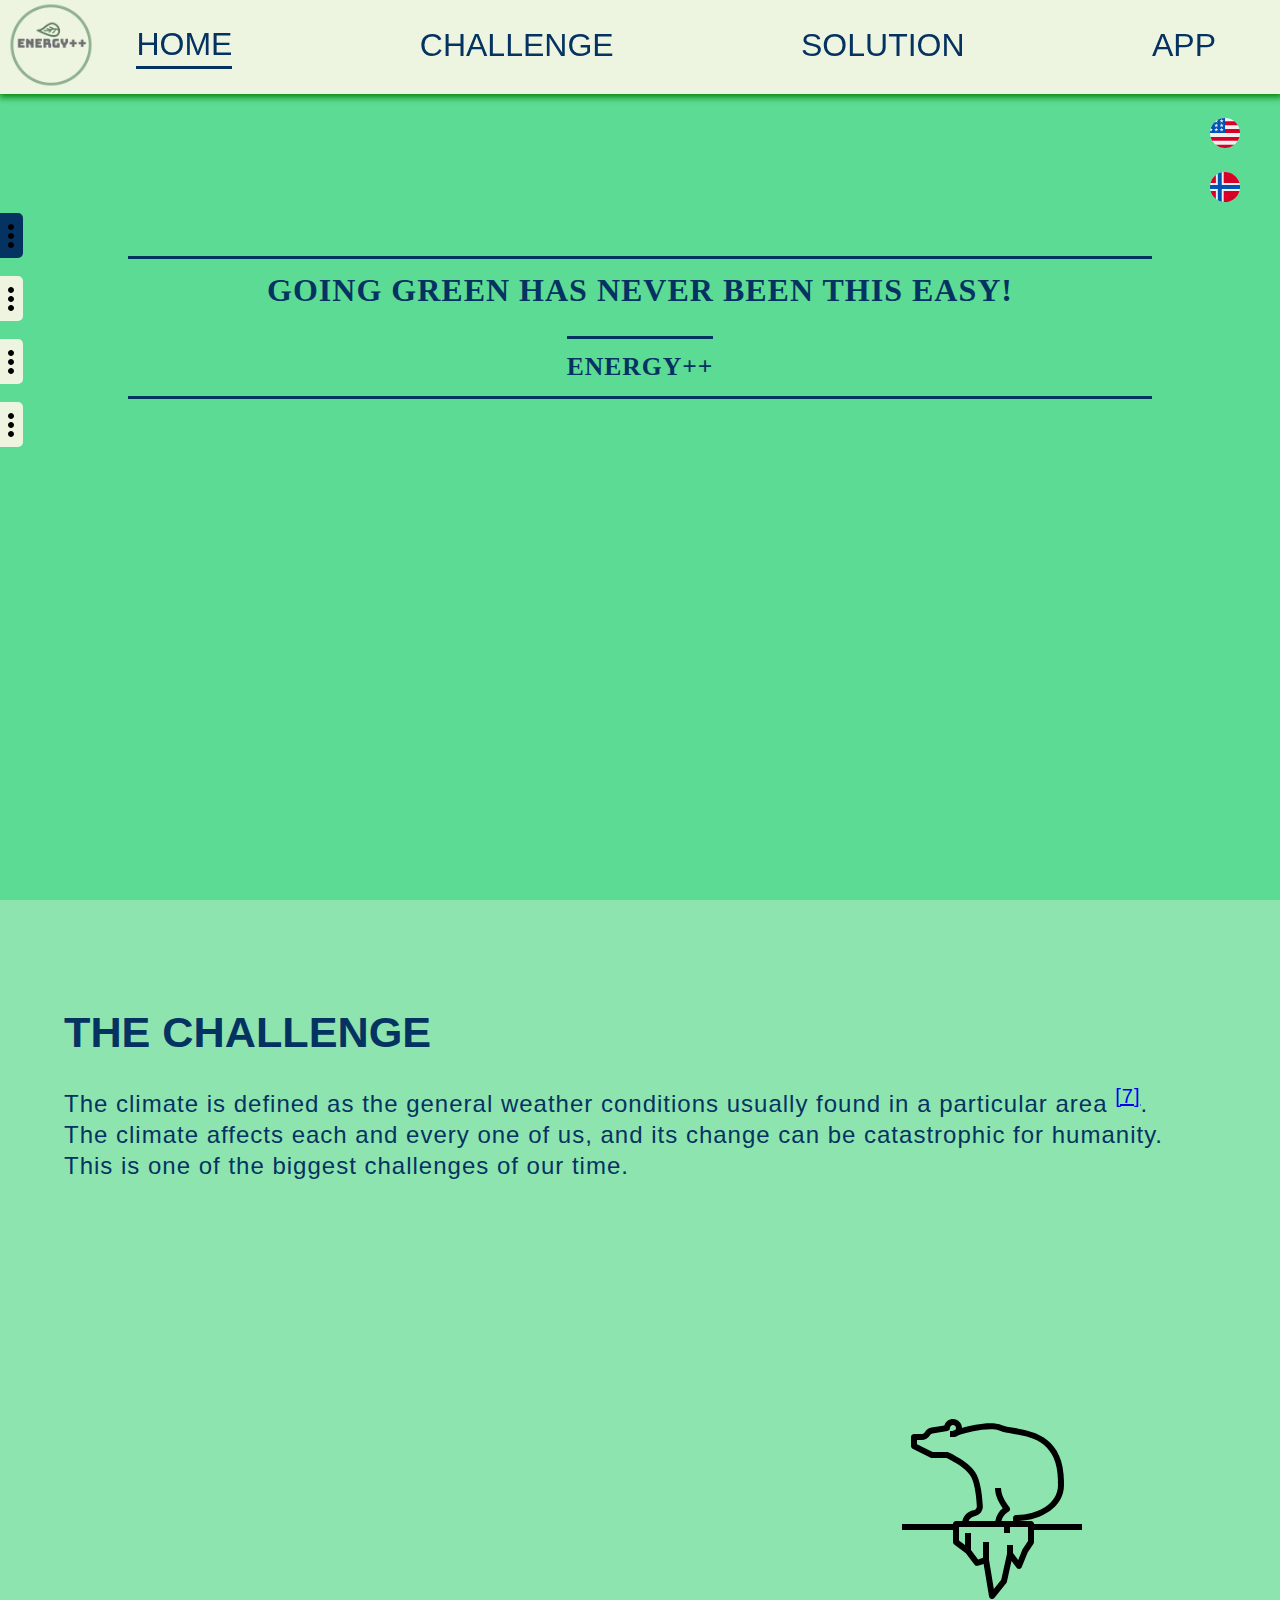
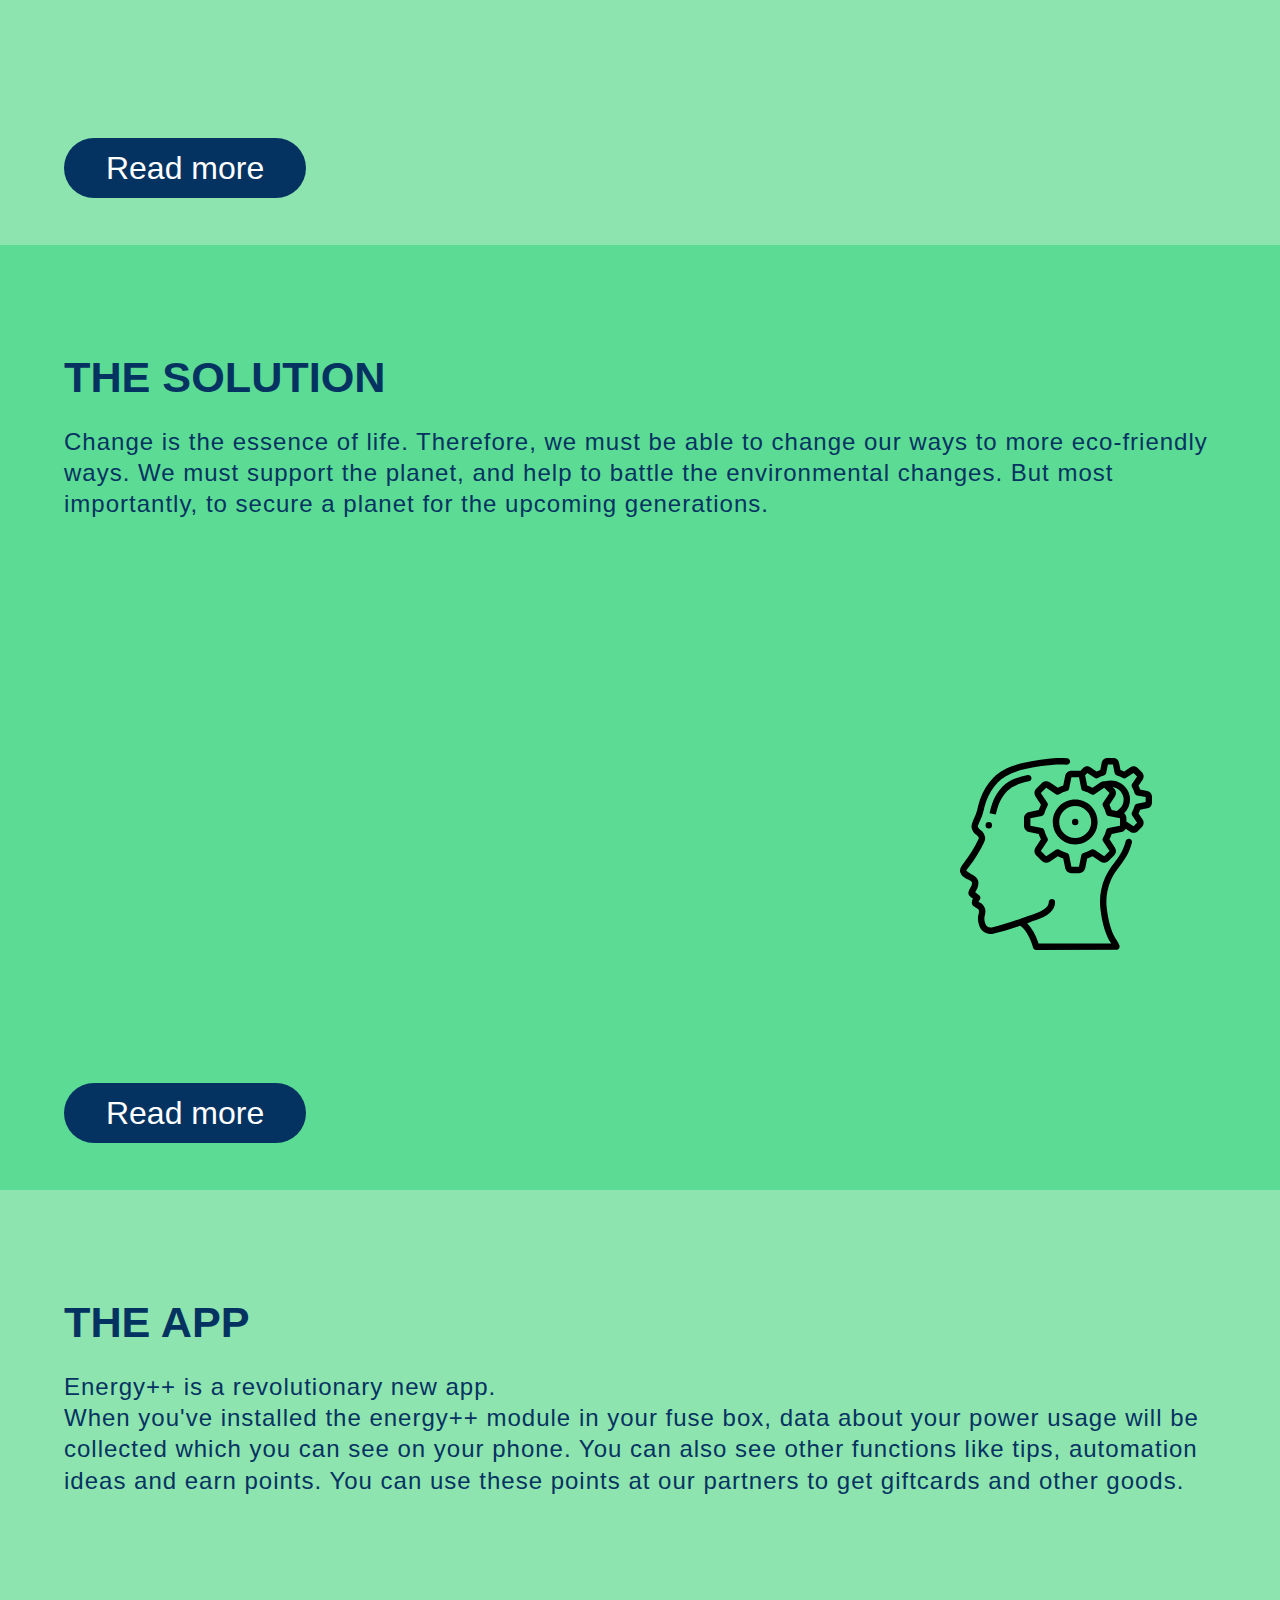
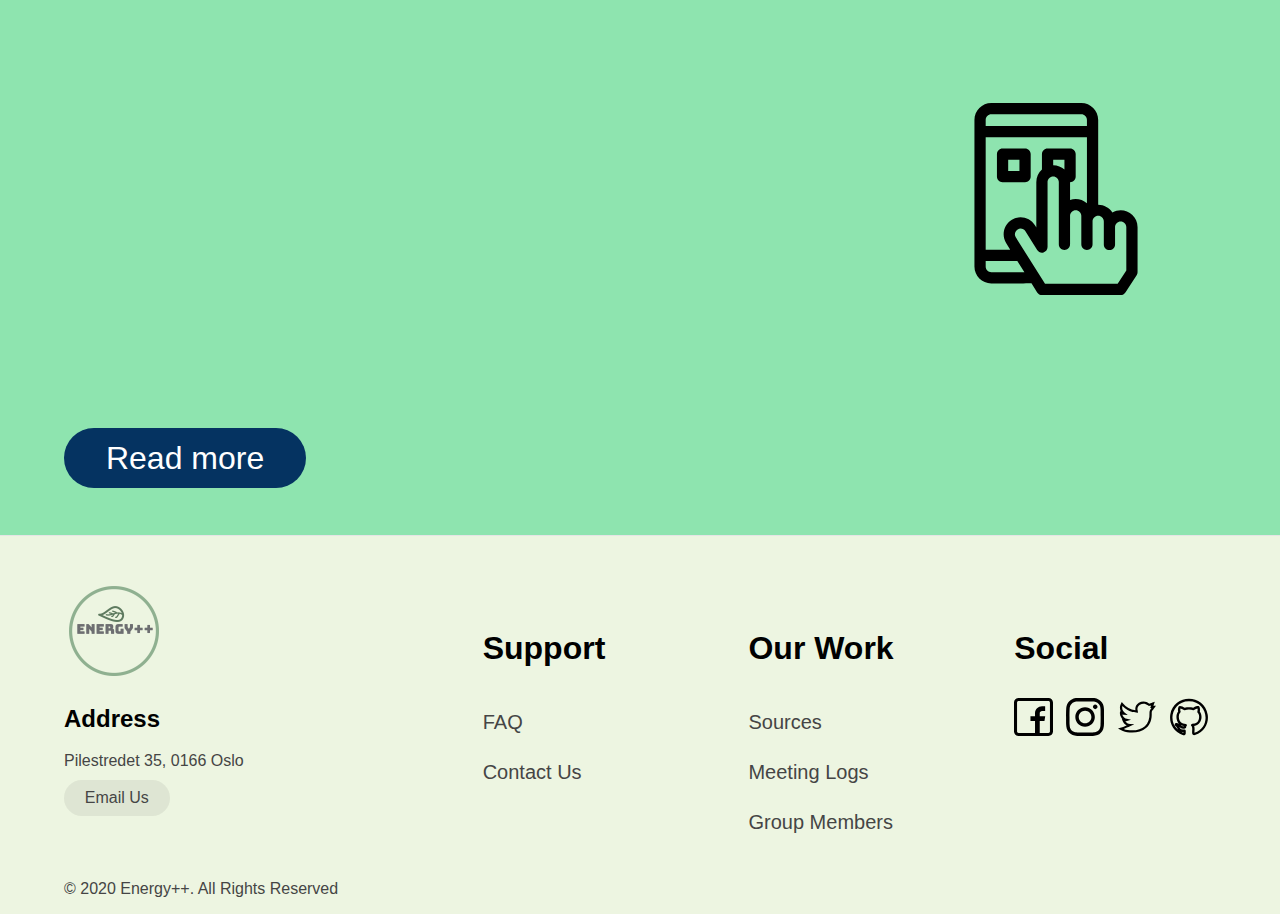
<file: index.html>
<!DOCTYPE html>
<html lang="en">

<head>
    <link rel="icon" href="assets/Images/icon.ico">
    <meta name="viewport" content="width=device-width, initial-scale=1.0">
    <meta charset="UTF-8">

    <title>Energy++</title>

    <!-- Stylesheet for the header/Menu -->
    <link rel="stylesheet" href="assets/CSS/header.css">
    <!-- Stylesheet for the content -->
    <link rel="stylesheet" href="assets/CSS/index.css">
    <!-- Stylesheet for the footer -->
    <link rel="stylesheet" href="assets/CSS/footer.css">
</head>

<body>
<!--HEADER-->
<header>
    <!-- LOGO. Only visible in format where window > 900px -->
    <a href="index.html"><img id="headerLogo" src="assets/Images/logo.png" alt="logo header"></a>
    <!-- Hamburger Menu (Only visible in format where window < 900px)-->
    <div onclick="toggleMenu()" onkeypress="toggleMenu()" id="hamburgerMenu">
        <div class="hamMenu" id="line1"></div>
        <div class="hamMenu" id="line2"></div>
        <div class="hamMenu" id="line3"></div>
        <h3 class="headlineHamMeny">Energy++</h3>
    </div>
    <!--MENU-->
    <ul id="headerMenu"><!--Runs function in javascript when clicked-->
        <li class="menuLi active " onclick="collapseHamMenu()" onkeypress="collapseHamMenu()"><a href="index.html">
            Home
        </a></li>
        <li class="menuLi " onclick="collapseHamMenu()" onkeypress="collapseHamMenu()"><a href="challenge.html">
            Challenge
        </a></li>
        <li class="menuLi " onclick="collapseHamMenu()" onkeypress="collapseHamMenu()"><a href="solution.html">
            Solution
        </a></li>
        <li class="menuLi " onclick="collapseHamMenu()" onkeypress="collapseHamMenu()"><a href="app.html">
            App
        </a></li>
    </ul>

    <div class="langSwitch">
        <a href="index.html"> <img class="lang english" alt="USA" src="assets/Images/united-states.svg"> </a>
        <a href="indexNorsk.html"> <img class="lang norsk" alt="Norway" src="assets/Images/norway.svg"> </a>
    </div>
</header>
<!------------------------SIDENAV--------------------------->
<div id="sideNav">
    <a href="#welcomeSlide" class="sideNavElements 1">
        <p>Home</p>
        <img class="sideNavImg" src="assets/Images/SidemenuIcon.svg" alt="SideMenuIkon">
    </a>
    <a href="#challengeSite" class="sideNavElements 2">
        <p>Challenge</p>
        <img class="sideNavImg" src="assets/Images/SidemenuIcon.svg" alt="SideMenuIkon">
    </a>
    <a href="#solutionSite" class="sideNavElements 3">
        <p>Solution</p>
        <img class="sideNavImg" src="assets/Images/SidemenuIcon.svg" alt="SideMenuIkon">
    </a>
    <a href="#appSite" class="sideNavElements 4">
        <p>App</p>
        <img class="sideNavImg" src="assets/Images/SidemenuIcon.svg" alt="SideMenuIkon">
    </a>

</div>
<!--CONTAINER Welcomeslide-->
<div id="welcomeSlide">

    <!--MAINQUOTE-->
    <span id="quote">
            Going green has never been this easy!
        <br><br>
            <i id="underQuote">ENERGY++</i>
        </span>
    
</div>

<!--Challenge Container-->
<div id="challengeSite">
    <div>
        <!-- JS isn't working well with external css code. So some things we use in JS has to be put into the HTML element. -->
        <!-- Intro Container -->
        <div id="challengeSite1">
            <span class="headline">The Challenge</span>
            <p class="paragraph">
                        The climate is defined as the general weather conditions usually found in a particular area
                        <sup><a href="sources.html#6">[7]</a></sup>.<br>
                        The climate affects each and every one of us, and its change can be catastrophic for humanity.
                        This is one of the biggest challenges of our time.
            </p>
            <!--Challenge intro image and button-->
            <img class="contentImg" src="assets/Images/polar-bear.svg" alt="polar Bear">
            <a href="challenge.html" class="readMorebtn">Read more</a>
        </div>
    </div>
</div>

    <!---------------------------------------Container Solution-------------------------------------->
<div id="solutionSite">
    <div>
        <!-- Intro Container -->
        <div id="solutionSite1">
            <span class="headline">The Solution</span>
            <p class="paragraph">
                Change is the essence of life. Therefore, we must be able to change our ways to more eco-friendly ways.
                We must support the planet, and help to battle the environmental changes. But most importantly, to secure a planet for the upcoming generations.
            </p>
            <!--Image down right-->
            <img class="contentImg" src="assets/Images/thinking.svg" alt="Solution icon">
            <a href="solution.html" class="readMorebtn">Read more</a>
        </div>
    </div>
</div>
    
    <!-----------------------------------CONTAINER APP------------------------------------------------>
    <div id="appSite">
        <div>
            <!-- Intro Container -->
            <div id="appSiteContainer">
                <!-- JS isn't working well with external css code. So everything we use in JS has to be put into the HTML element. -->
            <span class="headline">The App</span>
            <p class="paragraph">
                        Energy++ is a revolutionary new app.<br>
                        When you've installed the energy++ module in your fuse box, data about your power usage will be collected which you can see on your phone.
                        You can also see other functions like tips, automation ideas and earn points.
                        You can use these points at our partners to get giftcards and other goods.
            </p>

            <!--Image down right-->
            <img class="contentImg" src="assets/Images/app.svg" alt="App Site1">
            <a href="app.html" class="readMorebtn">Read more</a>
        </div>
    </div>
</div>
    <!------------------------- FOOTER CONTAINER ----------------------------------->
<footer class="footer">

    <!--Box where the adress, logo and mail button will be-->
    <div class="footeraddr">
        <!--Adding the logo-->
        <img class="footerlogo" src="assets/Images/logo.png" alt="logo footer">

        <h2>Address</h2>

        <address>
            Pilestredet 35, 0166 Oslo
            <br>
            <!--Makes the mail us button-->
            <a class="footerbtn" href="mailto:Support@energy++.com">Email Us</a>
        </address>
    </div>
    <!--Makes a bracket for the for the links for navigation-->
    <ul class="footernav">
        <li class="navitem">
            <!--Makes the titel over the bracket-->
            <h2 class="navtitle">Support</h2>
            <!--Creates the bracket-->
            <ul class="navul">
                <li>
                    <a href="contact.html#faqDiv">FAQ</a>
                </li>
                <li>
                    <a href="contact.html#costDiv">Contact Us</a>
                </li>

            </ul>


            <!--Makes a bracket for the for the links for navigation-->
        <li class="navitem">
            <!--Makes the titel over the bracket-->
            <h2 class="navtitle">Our Work</h2>
            <!--Creates the bracket-->
            <ul class="navul">
                <li>
                    <a href="sources.html">Sources</a>
                </li>
                <li>
                    <a href="sources.html#sourceMeetingsContent">Meeting Logs</a>
                </li>
                <li>
                    <a href="sources.html#sourceGroupContent">Group Members</a>
                </li>
            </ul>
        </li>
        <!--Sosial media-->
        <li class="navitem">
            <h2 class="navtitle">Social</h2>
            <ul class="navul">
                <li>
                    <a href="https://facebook.com"><img src="assets/Images/facebook.svg" class=sosialimg
                                                        alt="facebook"></a>
                    <a href="https://instagram.com"><img src="assets/Images/instagram.svg" class=sosialimg
                                                         alt="instagram"></a>
                    <a href="https://twitter.com"><img src="assets/Images/twitter.svg" class=sosialimg
                                                       alt=twitter></a>
                    <a href="https://github.com/krissmed/DAFE1200-Eksamen/"><img src="assets/Images/github.svg"
                                                                                 class=sosialimg alt="github"></a>
                </li>
            </ul>
        </li>
    </ul>

    <!--Creates the copyright line for the bottom of the footer-->
    <div class="legal">
        <p>&copy; 2020 Energy++. All Rights Reserved</p>
    </div>
</footer>

<!--Placed at bottom to load body first-->
<!--Script for header-->
<script src="assets/JavaScript/header.js"></script>
<!--Script for siteNav-->
<script src="assets/JavaScript/indexSiteNav.js"></script>
</body>

</html>
</file>
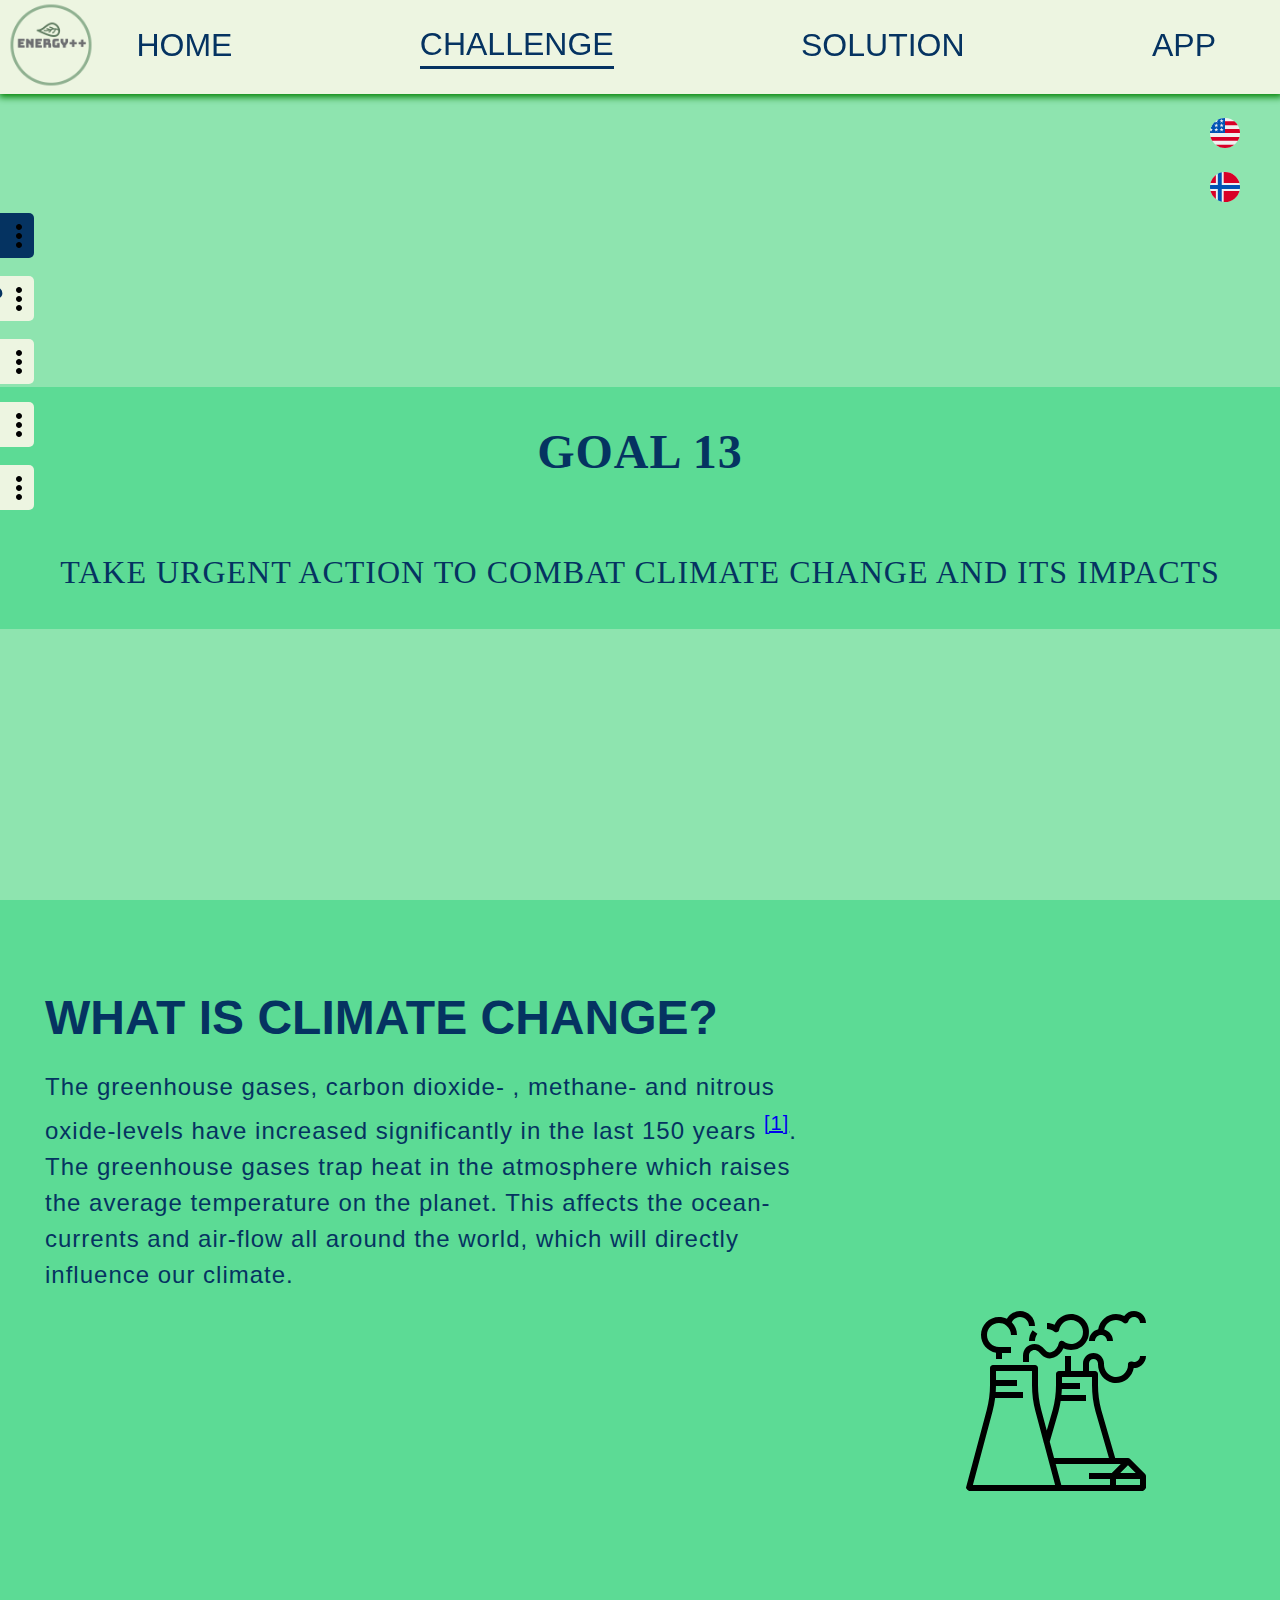
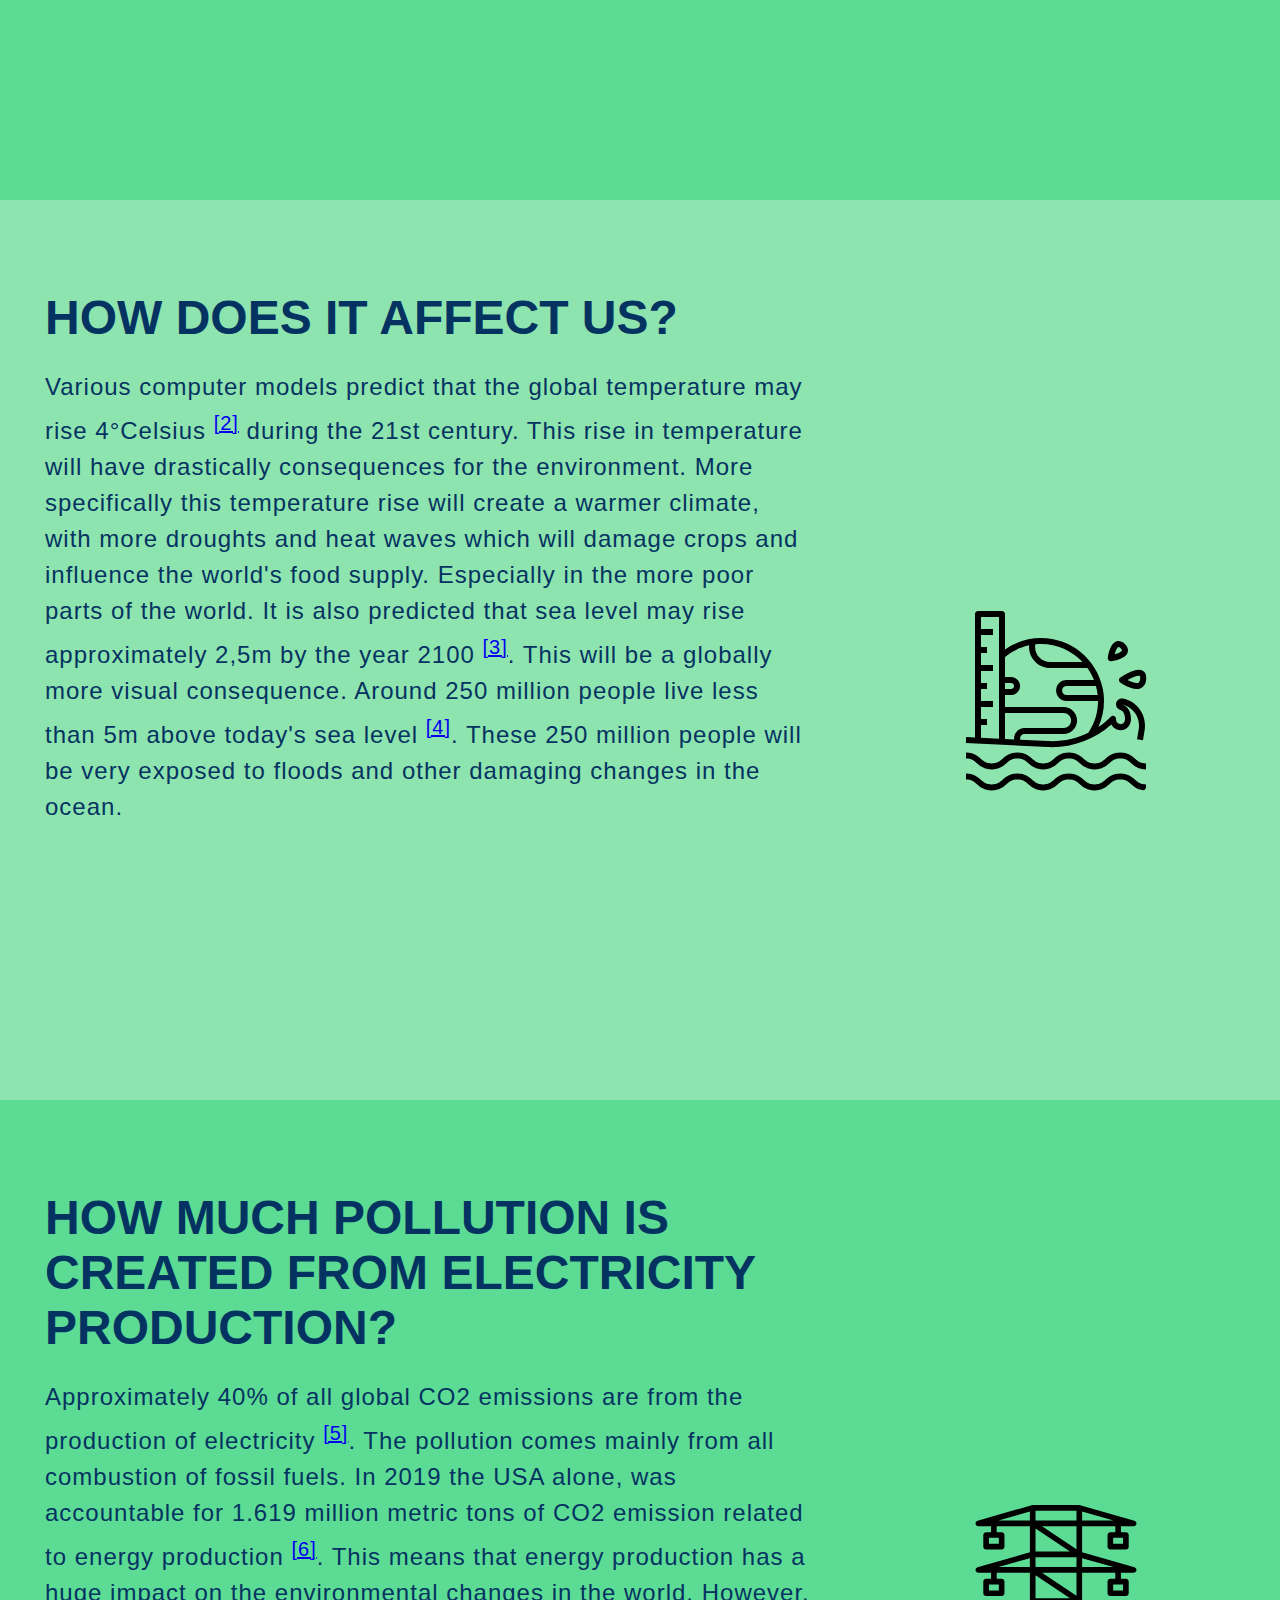
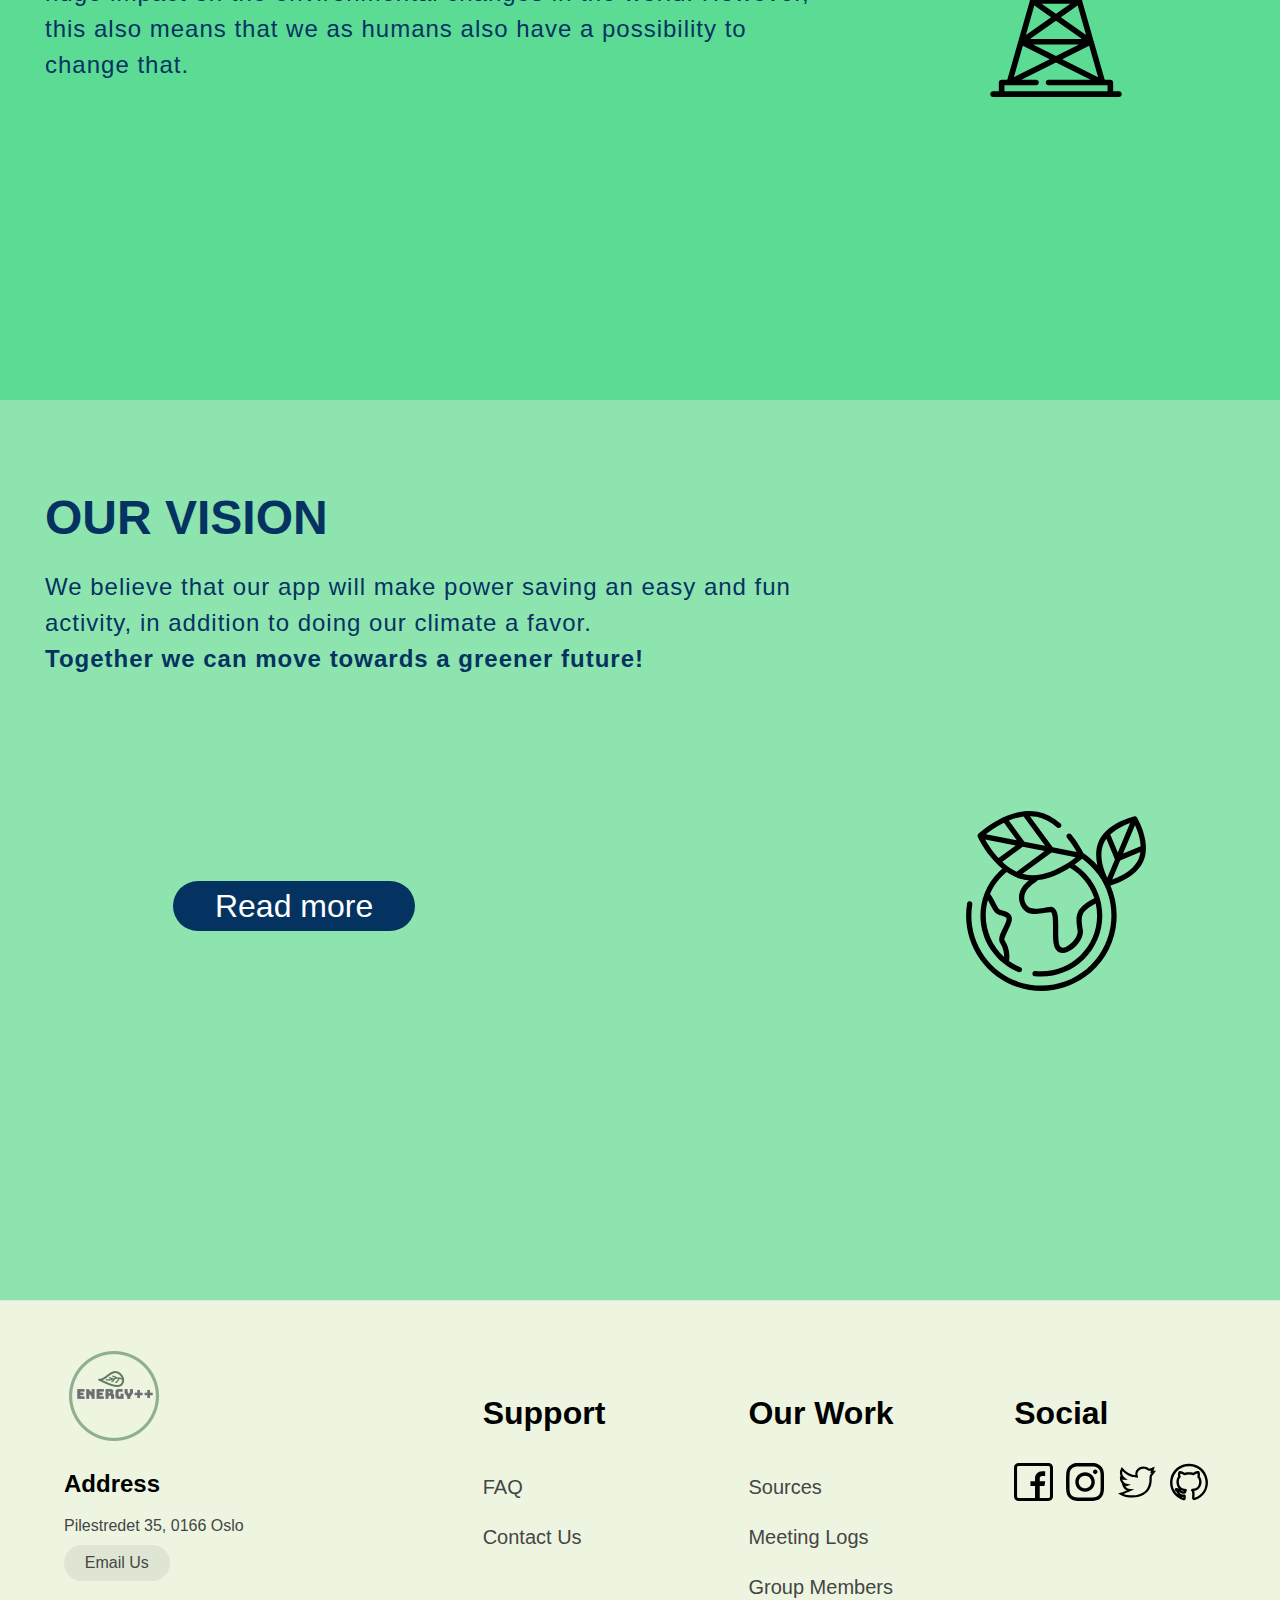
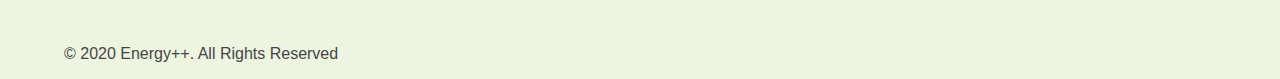
<file: challenge.html>
<!DOCTYPE html>
<html lang="en">

<head>
    <link rel="icon" href="assets/Images/icon.ico">
    <meta name="viewport" content="width=device-width, initial-scale=1.0">
    <meta charset="UTF-8">
    <title>Challenge</title>
    <!-- Stylesheet for the header/Menu -->
    <link rel="stylesheet" href="assets/CSS/header.css">
    <!-- Stylesheet for the content -->
    <link rel="stylesheet" href="assets/CSS/challenge.css">
    <!-- Stylesheet for the footer -->
    <link rel="stylesheet" href="assets/CSS/footer.css">
</head>
<body>
    <!------------------- HEADER ----------------------------------------------->
    <!--HEADER-->
    <header>
        <!-- LOGO. Only visible in format where window > 900px -->
        <a href="index.html"><img id="headerLogo" src="assets/Images/logo.png" alt="logo header"></a>
        <!-- Hamburger Menu (Only visible in format where window < 900px)-->
        <div onclick="toggleMenu()" onkeypress="toggleMenu()" id="hamburgerMenu">
            <div class="hamMenu" id="line1"></div>
            <div class="hamMenu" id="line2"></div>
            <div class="hamMenu" id="line3"></div>
            <h3 class="headlineHamMeny">Energy++</h3>
        </div>
        <!--MENU-->
        <ul id="headerMenu"><!--Runs function in javascript when clicked-->
            <li class="menuLi" onclick="collapseHamMenu()" onkeypress="collapseHamMenu()"><a href="index.html">
                Home
            </a></li>
            <li class="menuLi active" onclick="collapseHamMenu()" onkeypress="collapseHamMenu()"><a href="challenge.html">
                Challenge
            </a></li>
            <li class="menuLi" onclick="collapseHamMenu()" onkeypress="collapseHamMenu()"><a href="solution.html">
                Solution
            </a></li>
            <li class="menuLi" onclick="collapseHamMenu()" onkeypress="collapseHamMenu()"><a href="app.html">
                App
            </a></li>
        </ul>

        <div class="langSwitch">
            <a href="challenge.html"> <img class="lang english" alt="USA" src="assets/Images/united-states.svg"> </a>
            <a href="challengeNorsk.html"> <img class="lang norsk" alt="Norway" src="assets/Images/norway.svg"> </a>
        </div>
    </header>
    <!------------------------SIDENAV--------------------------->
    <div id="sideNav">
        <a href="#welcomePage" class="sideNavElements 1">
            <p>Home</p>
            <img class="sideNavImg" src="assets/Images/SidemenuIcon.svg" alt="SideMenuIkon">
        </a>
        <a href="#page1" class="sideNavElements 2">
            <p>What is climate change?</p>
            <img class="sideNavImg" src="assets/Images/SidemenuIcon.svg" alt="SideMenuIkon">
        </a>
        <a href="#page2" class="sideNavElements 3">
            <p>How does it affect us?</p>
            <img class="sideNavImg" src="assets/Images/SidemenuIcon.svg" alt="SideMenuIkon">
        </a>
        <a href="#page3" class="sideNavElements 4">
            <p>Electricity</p>
            <img class="sideNavImg" src="assets/Images/SidemenuIcon.svg" alt="SideMenuIkon">
        </a>
        <a href="#page4" class="sideNavElements 5">
            <p>Visions</p>
            <img class="sideNavImg" src="assets/Images/SidemenuIcon.svg" alt="SideMenuIkon">
        </a>

    </div>
    
    <!-----------------------------------------CONTAINER MAINSITE--------------------------------------------------------->
    <!--The first thing you see when you enter the website-->
    <div id="welcomePage">
        <div class="welcomeQuote">
            <p class="quote">
                <h2>Goal 13</h2><br>
                        Take urgent action to combat climate change and its impacts
            </p>
        </div>
    </div>

    <!--------------------------------------------Challenge Container----------------------------------------------------->
    <!--First slide on the website with text content-->
    <div id="page1">
        <div class="contentContainer">
            <!--Title-->
            <span class="headline">What is climate change?</span>
            <!--Content-->
            <p class="paragraph">
                    The greenhouse gases, carbon dioxide- , methane-  and nitrous oxide-levels have increased significantly in the last 150 years <sup><a href="sources.html">[1]</a></sup>.
                    The greenhouse gases trap heat in the atmosphere which raises the average temperature on the planet.
                    This affects the ocean-currents and air-flow all around the world, which will directly influence our climate.
            </p>
            <img class="contentImg1" src="assets/Images/factory.svg" alt="Factory Image">
        </div>
    </div>
    <!--------------------------------------CONTAINER-------------------------------------->
    <!--Second slide on the website with text content-->
    <div id="page2">
        <div class="contentContainer">
            <!--Title-->
            <span class="headline">How does it affect us?</span>
            <!--Content-->
            <p class="paragraph">
                    Various computer models predict that the global temperature may rise 4°Celsius <sup><a href="sources.html#1">[2]</a></sup> during the 21st century. This rise in temperature will have drastically consequences for the environment.
                    More specifically this temperature rise will create a warmer climate, with more droughts and heat waves which will damage crops and influence the world's food supply.
                    Especially in the more poor parts of the world.
                    It is also predicted that sea level may rise approximately 2,5m by the year 2100 <sup><a href="sources.html#2">[3]</a></sup>.
                    This will be a globally more visual consequence. Around 250 million people live less than 5m above today's sea level <sup><a href="sources.html#3">[4]</a></sup>.
                    These 250 million people will be very exposed to floods and other damaging changes in the ocean.
            </p>
            <img class="contentImg2" src="assets/Images/sea-level.svg" alt="Sea Level Image">
        </div>
    </div>
    <!-----------------------------------------CONTAINER---------------------------------------------->
    <!--Third slide on the website with text content-->
    <div id="page3">
        <div class="contentContainer">
            <!--Title-->
            <span class="headline">How much pollution is created from electricity production?</span>
            <!--Content-->
            <p class="paragraph">
                Approximately 40% of all global CO2 emissions are from the production of electricity <sup><a href="sources.html#4">[5]</a></sup>. The pollution comes mainly from all combustion of fossil fuels.
                In 2019 the USA alone, was accountable for 1.619 million metric tons of CO2 emission related to energy production <sup><a href="sources.html#5">[6]</a></sup>.
                This means that energy production has a huge impact on the environmental changes in the world. However, this also means that we as humans also have a possibility to change that.
            </p>
            <img class="contentImg3" src="assets/Images/tower.svg" alt="tower">
        </div>
    </div>
    <!---------------------------------------------CONTAINER------------------------------------------------------->
    <!--Fourth slide on the website with text content-->
    <div id="page4">
        <div class="contentContainer">
            <!--Title-->
            <span class="headline">Our Vision</span>
            <!--Content-->
            <p class="paragraph">
                    We believe that our app will make power saving an easy and fun activity,
                    in addition to doing our climate a favor.<br>
                    <b>Together we can move towards a greener future!</b>
            </p>
            <a href="solution.html" class="readMorebtn"><span class="eng">Read more</span><span class="no" style="display: none">Les mer</span></a>
            <img class="contentImg4" src="assets/Images/planet-earth.svg" alt="Planet Earth Image">
        </div>
    </div>

    <!-- FOOTER CONTAINER -->
    <footer class="footer">

        <!--Box where the adress, logo and mail button will be-->
        <div class="footeraddr">
            <!--Adding the logo-->
            <img class="footerlogo" src="assets/Images/logo.png" alt="logo footer">

            <h2>Address</h2>

            <address>
                Pilestredet 35, 0166 Oslo
                <br>
                <!--Makes the mail us button-->
                <a class="footerbtn" href="mailto:Support@energy++.com">Email Us</a>
            </address>
        </div>
        <!--Makes a bracket for the for the links for navigation-->
        <ul class="footernav">
            <li class="navitem">
                <!--Makes the titel over the bracket-->
                <h2 class="navtitle">Support</h2>
                <!--Creates the bracket-->
                <ul class="navul">
                    <li>
                        <a href="contact.html#faqDiv">FAQ</a>
                    </li>
                    <li>
                        <a href="contact.html#costDiv">Contact Us</a>
                    </li>
                </ul>
            </li>

            <!--Makes a bracket for the for the links for navigation-->
            <li class="navitem">
                <!--Makes the titel over the bracket-->
                <h2 class="navtitle">Our Work</h2>
                <!--Creates the bracket-->
                <ul class="navul">
                    <li>
                        <a href="sources.html">Sources</a>
                    </li>
                    <li>
                        <a href="sources.html#sourceMeetingsContent">Meeting Logs</a>
                    </li>
                    <li>
                        <a href="sources.html#sourceGroupContent">Group Members</a>
                    </li>
                </ul>
            </li>

            <!--Sosial media links-->
            <li class="navitem">

                <h2 class="navtitle"><span class="eng">Social</span> <span class="no" style="display: none">Sosiale Medier</span></h2>

                <ul class="navul">
                    <li>
                        <a href="https://facebook.com"><img src="assets/Images/facebook.svg" class="sosialimg" alt="facebook"></a>
                        <a href="https://instagram.com"><img src="assets/Images/instagram.svg" class="sosialimg" alt="instagram"></a>
                        <a href="https://twitter.com"><img src="assets/Images/twitter.svg" class="sosialimg" alt="twitter"></a>
                        <a href="https://github.com/krissmed/DAFE1200-Eksamen/"><img src="assets/Images/github.svg" class="sosialimg" alt="github"></a>
                    </li>
                </ul>
            </li>
        </ul>


        <!--Creates the copyright line for the bottom of the footer-->
        <div class="legal">
            <p>&copy; 2020 Energy++. All Rights Reserved</p>
        </div>
    </footer>


    <!--Placed at bottom to load body first-->
    <!--Script for header-->
    <script src="assets/JavaScript/header.js"></script>
    <!--Script for siteNav-->
    <script src="assets/JavaScript/indexSiteNav.js"></script>
</body>

</html>
</file>
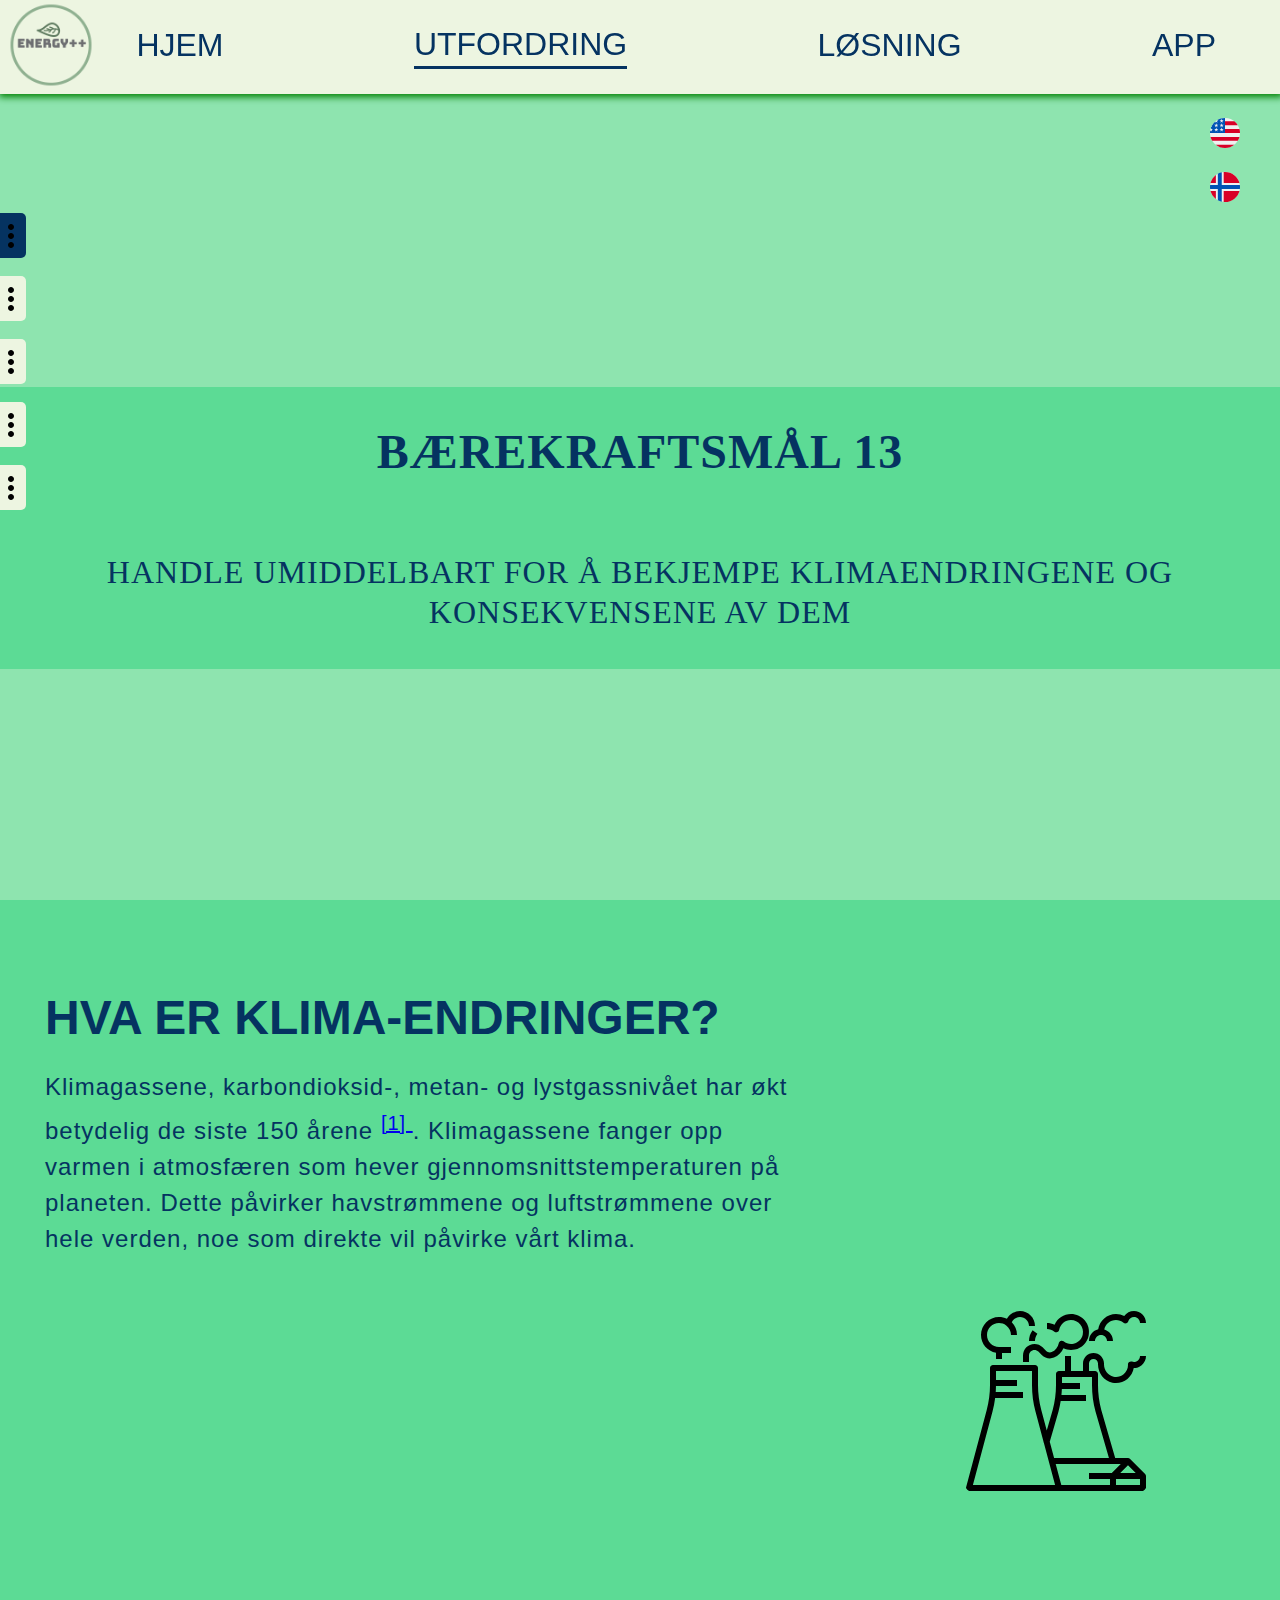
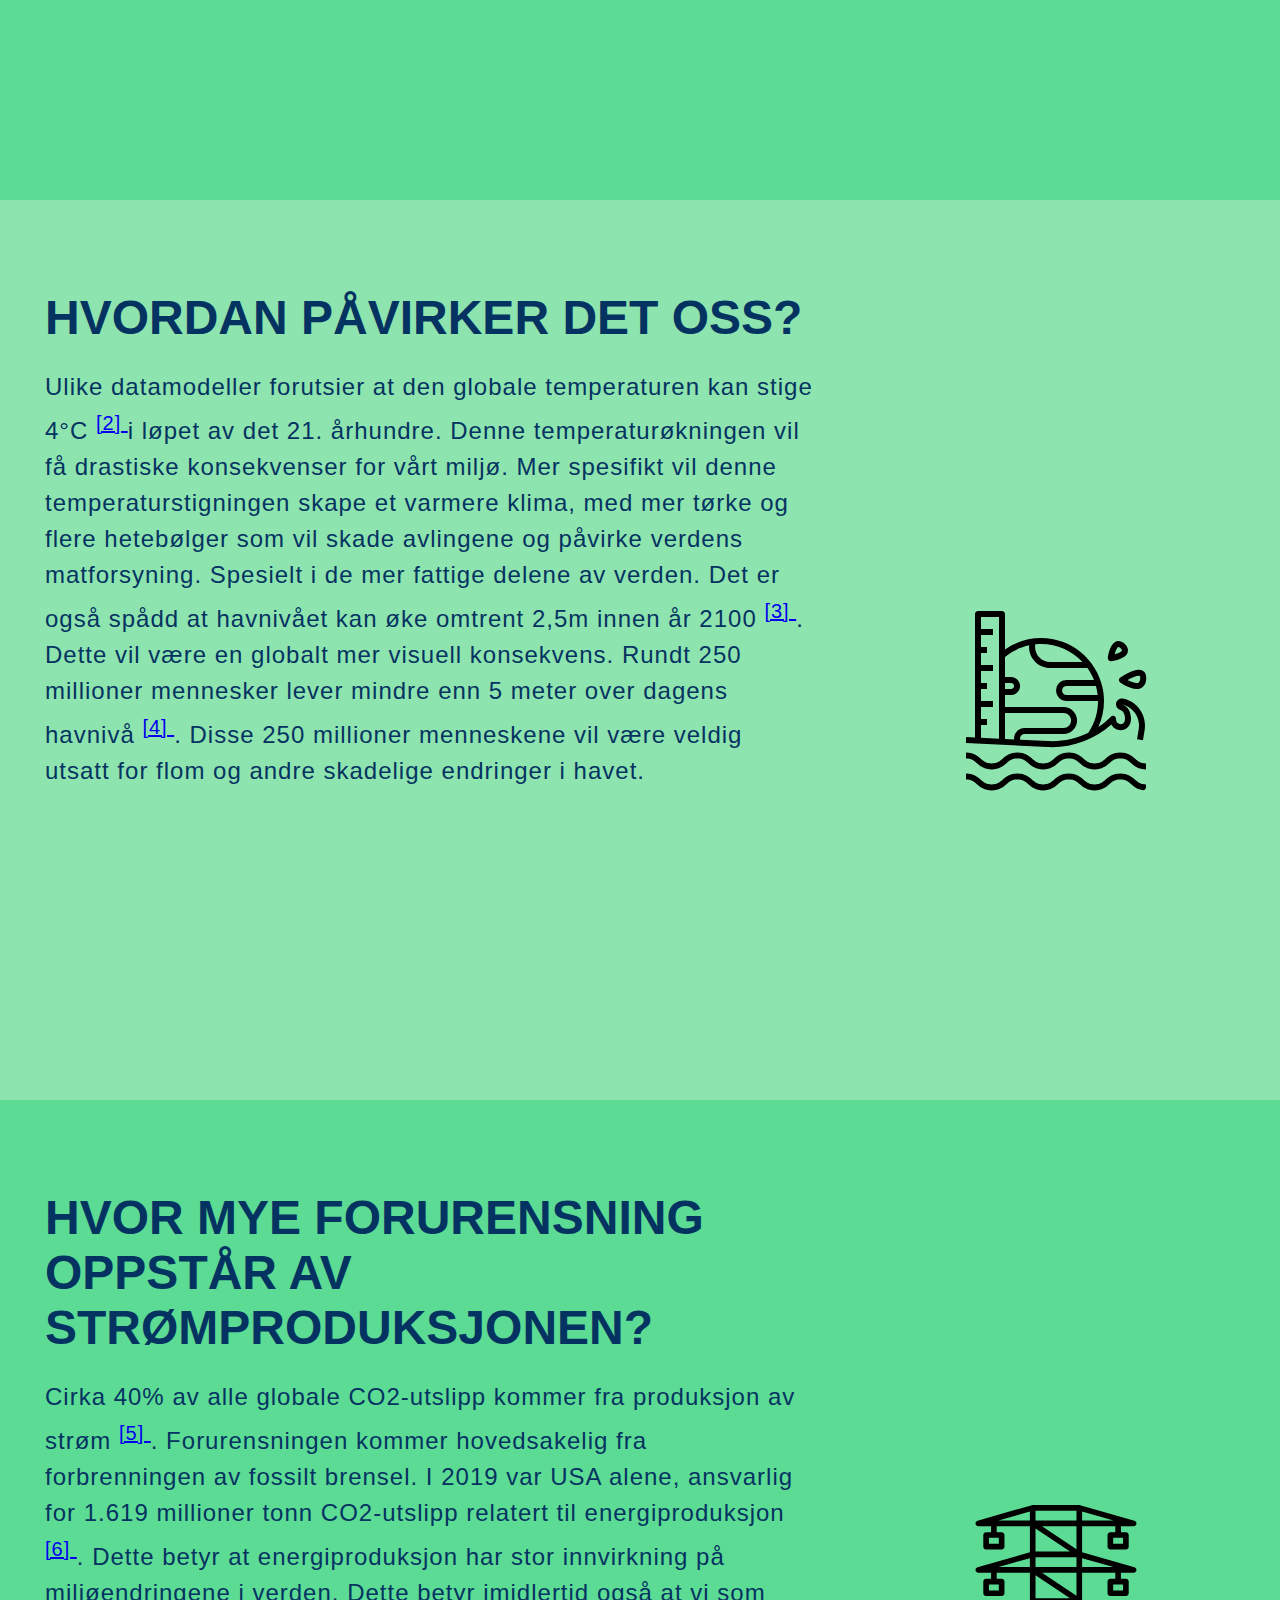
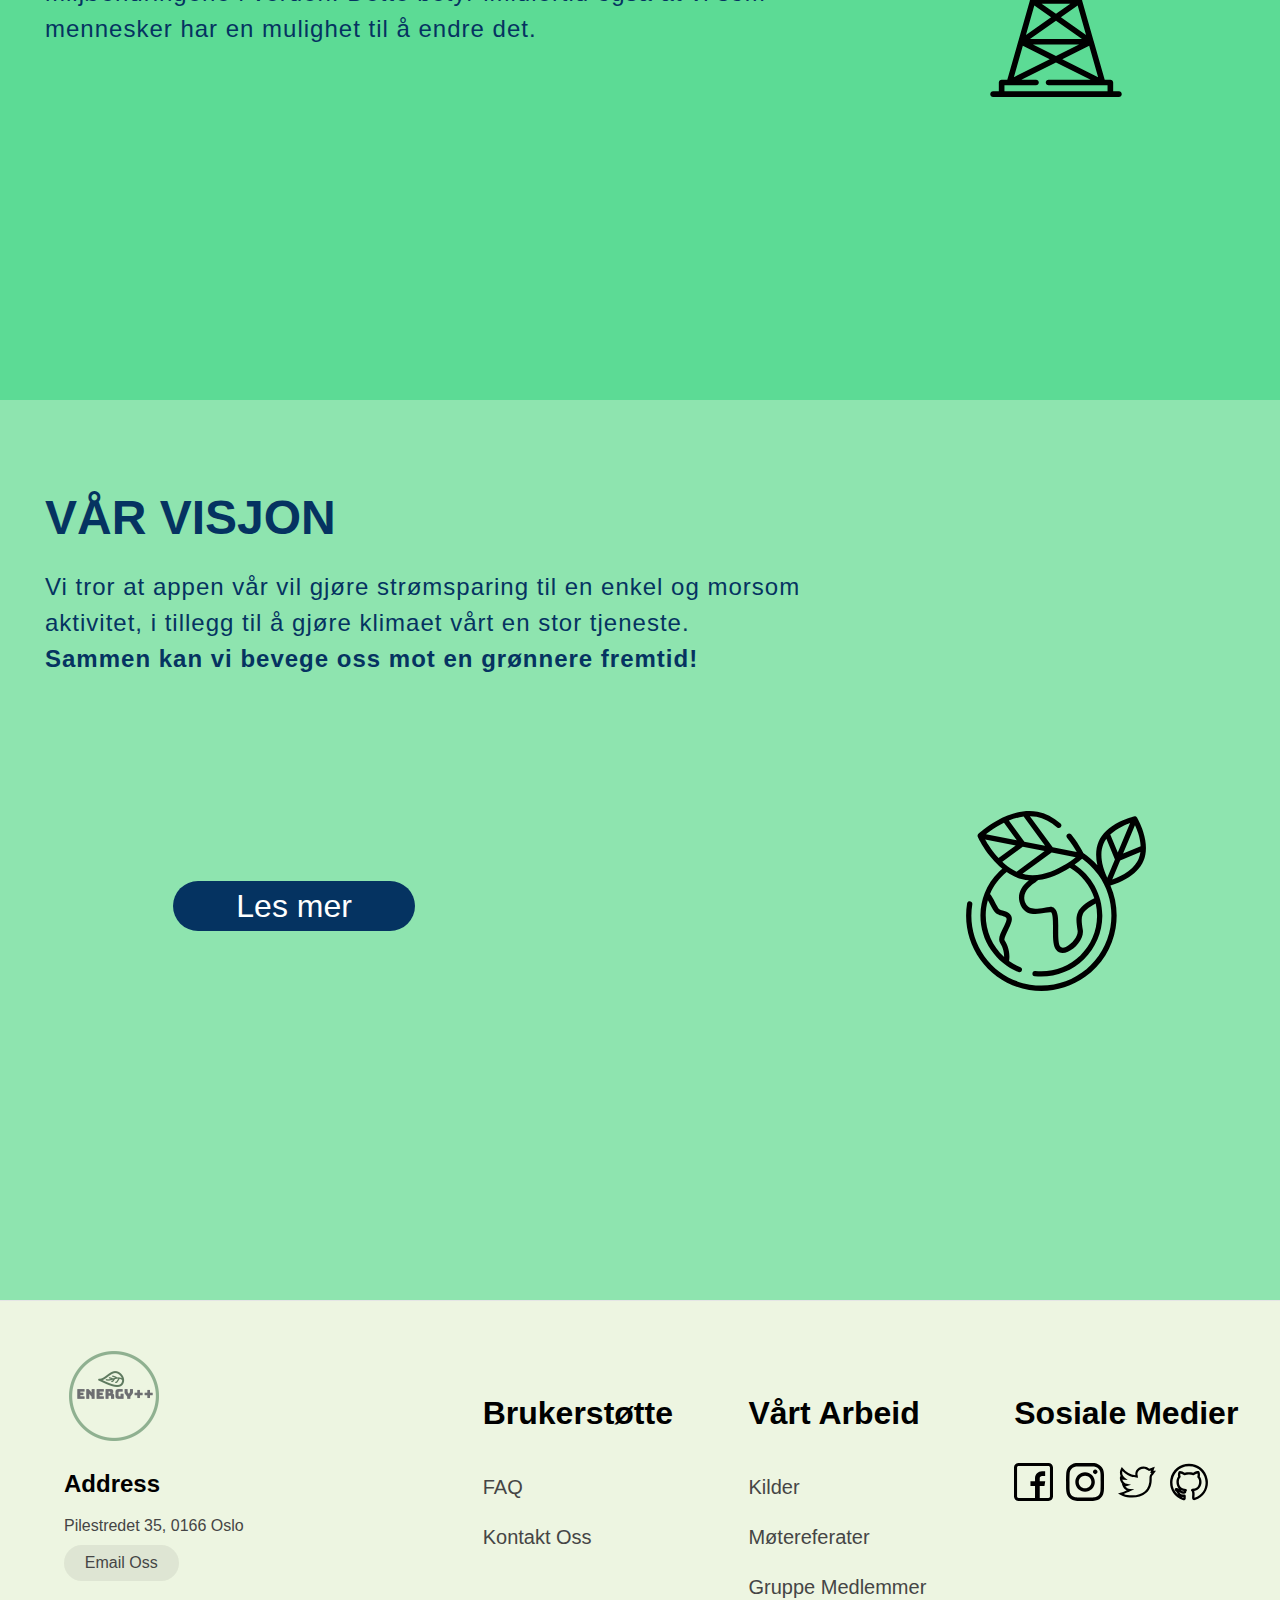
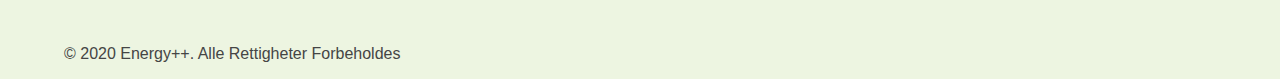
<file: challengeNorsk.html>
<!DOCTYPE html>
<html lang="en">

<head>
    <link rel="icon" href="assets/Images/icon.ico">
    <meta name="viewport" content="width=device-width, initial-scale=1.0">
    <meta charset="UTF-8">
    <title>Challenge</title>
    <!-- Stylesheet for the header/Menu -->
    <link rel="stylesheet" href="assets/CSS/header.css">
    <!-- Stylesheet for the content -->
    <link rel="stylesheet" href="assets/CSS/challenge.css">
    <!-- Stylesheet for the footer -->
    <link rel="stylesheet" href="assets/CSS/footer.css">
</head>
<body>
<!------------------- HEADER ----------------------------------------------->
<!--HEADER-->
<header>
    <!-- LOGO. Only visible in format where window > 900px -->
    <a href="indexNorsk.html"><img id="headerLogo" src="assets/Images/logo.png" alt="logo header"></a>
    <!-- Hamburger Menu (Only visible in format where window < 900px)-->
    <div onclick="toggleMenu()" onkeypress="toggleMenu()" id="hamburgerMenu">
        <div class="hamMenu" id="line1"></div>
        <div class="hamMenu" id="line2"></div>
        <div class="hamMenu" id="line3"></div>
        <h3 class="headlineHamMeny">Energy++</h3>
    </div>
    <!--MENU-->
    <ul id="headerMenu"><!--Runs function in javascript when clicked-->
        <li class="menuLi" onclick="collapseHamMenu()" onkeypress="collapseHamMenu()"><a href="indexNorsk.html">
             Hjem
        </a></li>
        <li class="menuLi active" onclick="collapseHamMenu()" onkeypress="collapseHamMenu()"><a href="challengeNorsk.html">
            Utfordring
        </a></li>
        <li class="menuLi" onclick="collapseHamMenu()" onkeypress="collapseHamMenu()"><a href="solutionNorsk.html">
            Løsning
        </a></li>
        <li class="menuLi" onclick="collapseHamMenu()" onkeypress="collapseHamMenu()"><a href="appNorsk.html">
            App
        </a></li>
    </ul>

    <div class="langSwitch">
        <a href="challenge.html"> <img class="lang english" alt="USA" src="assets/Images/united-states.svg"> </a>
        <a href="challengeNorsk.html"> <img class="lang norsk" alt="Norway" src="assets/Images/norway.svg"> </a>
    </div>
</header>
<!------------------------SIDENAV--------------------------->
<div id="sideNav">
    <a href="#welcomePage" class="sideNavElements 1">
        <p>Hjem</p>
        <img class="sideNavImg" src="assets/Images/SidemenuIcon.svg" alt="SideMenuIkon">
    </a>
    <a href="#page1" class="sideNavElements 2">
        <p>Hva er klima-endringer?</p>
        <img class="sideNavImg" src="assets/Images/SidemenuIcon.svg" alt="SideMenuIkon">
    </a>
    <a href="#page2" class="sideNavElements 3">
        <p>Påvirkning på oss</p>
        <img class="sideNavImg" src="assets/Images/SidemenuIcon.svg" alt="SideMenuIkon">
    </a>
    <a href="#page3" class="sideNavElements 4">
        <p>Elektrisitet</p>
        <img class="sideNavImg" src="assets/Images/SidemenuIcon.svg" alt="SideMenuIkon">
    </a>
    <a href="#page4" class="sideNavElements 5">
        <p >Visjoner</p>
        <img class="sideNavImg" src="assets/Images/SidemenuIcon.svg" alt="SideMenuIkon">
    </a>

</div>
<!--CONTAINER MAINSITE-->
<!--The first thing you see when you enter the website-->
<div id="welcomePage">
    <div class="welcomeQuote">
        <p class="quote">
            <h2>Bærekraftsmål 13</h2><br>
            Handle umiddelbart for å bekjempe klimaendringene og konsekvensene av dem
        </p>
    </div>
</div>

<!--Challenge Container-->
<!--First slide on the website with text content-->
<div id="page1">
    <div class="contentContainer">
        <!--Title-->
        <span class="headline">Hva er klima-endringer?</span>
        <!--Content-->
        <p class="paragraph">
                    Klimagassene, karbondioksid-, metan- og lystgassnivået har økt betydelig de siste 150 årene <sup> <a href="sourcesNorsk.html"> [1] </a> </sup>.
                    Klimagassene fanger opp varmen i atmosfæren som hever gjennomsnittstemperaturen på planeten.
                    Dette påvirker havstrømmene og luftstrømmene over hele verden, noe som direkte vil påvirke vårt klima.
        </p>
        <img class="contentImg1" src="assets/Images/factory.svg" alt="Factory Image">
    </div>
</div>
<!--CONTAINER-->
<!--Second slide on the website with text content-->
<div id="page2">
    <div class="contentContainer">
        <!--Title-->
        <span class="headline">Hvordan påvirker det oss?</span>
        <!--Content-->
        <p class="paragraph">
                    Ulike datamodeller forutsier at den globale temperaturen kan stige 4°C <sup> <a href="sourcesNorsk.html#1"> [2] </a> </sup>  i løpet av det 21. århundre. Denne temperaturøkningen vil få drastiske konsekvenser for vårt miljø.
                    Mer spesifikt vil denne temperaturstigningen skape et varmere klima, med mer tørke og flere hetebølger som vil skade avlingene og påvirke verdens matforsyning.
                    Spesielt i de mer fattige delene av verden.
                    Det er også spådd at havnivået kan øke omtrent 2,5m innen år 2100 <sup> <a href="sourcesNorsk.html#2"> [3] </a> </sup>.
                    Dette vil være en globalt mer visuell konsekvens. Rundt 250 millioner mennesker lever mindre enn 5 meter over dagens havnivå <sup> <a href="sourcesNorsk.html#3"> [4] </a> </sup>.
                    Disse 250 millioner menneskene vil være veldig utsatt for flom og andre skadelige endringer i havet.
        </p>
        <img class="contentImg2" src="assets/Images/sea-level.svg" alt="Sea Level Image">
    </div>
</div>
<!--CONTAINER-->
<!--Third slide on the website with text content-->
<div id="page3">
    <div class="contentContainer">
        <!--Title-->
        <span class="headline">Hvor mye forurensning oppstår av strømproduksjonen?</span>
        <!--Content-->
        <p class="paragraph">
                Cirka 40% av alle globale CO2-utslipp kommer fra produksjon av strøm <sup> <a href="sourcesNorsk.html#4"> [5] </a> </sup>. Forurensningen kommer hovedsakelig fra forbrenningen av fossilt brensel.
                I 2019 var USA alene, ansvarlig for 1.619 millioner tonn CO2-utslipp relatert til energiproduksjon <sup> <a href="sourcesNorsk.html#5"> [6] </a> </sup>.
                Dette betyr at energiproduksjon har stor innvirkning på miljøendringene i verden. Dette betyr imidlertid også at vi som mennesker har en mulighet til å endre det.
        </p>
        <img class="contentImg3" src="assets/Images/tower.svg" alt="tower">
    </div>
</div>
<!--CONTAINER-->
<!--Fourth slide on the website with text content-->
<div id="page4">
    <div class="contentContainer">
        <!--Title-->
        <span class="headline">Vår Visjon</span>
        <!--Content-->
        <p class="paragraph">
                    Vi tror at appen vår vil gjøre strømsparing til en enkel og morsom aktivitet,
                    i tillegg til å gjøre klimaet vårt en stor tjeneste. <br>
                    <b> Sammen kan vi bevege oss mot en grønnere fremtid! </b></p>
        <a href="solutionNorsk.html" class="readMorebtn">Les mer</a>
        <img class="contentImg4" src="assets/Images/planet-earth.svg" alt="Planet Earth Image">
    </div>
</div>

<!-- FOOTER CONTAINER -->
<footer class="footer">

    <!--Box where the adress, logo and mail button will be-->
    <div class="footeraddr">
        <!--Adding the logo-->
        <img class="footerlogo" src="assets/Images/logo.png" alt="logo footer">

        <h2>Address</h2>

        <address>
            Pilestredet 35, 0166 Oslo
            <br>
            <!--Makes the mail us button-->
            <a class="footerbtn" href="mailto:Support@energy++.com">Email Oss </a>
        </address>
    </div>
    <!--Makes a bracket for the for the links for navigation-->
    <ul class="footernav">
        <li class="navitem">
            <!--Makes the titel over the bracket-->
            <h2 class="navtitle">Brukerstøtte</h2>
            <!--Creates the bracket-->
            <ul class="navul">
                <li>
                    <a href="contactNorsk.html#faqDiv">FAQ</a>
                </li>
                <li>
                    <a href="contactNorsk.html#costDiv">Kontakt Oss</a>
                </li>

            </ul>


            <!--Makes a bracket for the for the links for navigation-->
        <li class="navitem">
            <!--Makes the titel over the bracket-->
            <h2 class="navtitle">Vårt Arbeid</h2>
            <!--Creates the bracket-->
            <ul class="navul">
                <li>
                    <a href="sourcesNorsk.html">Kilder</a>
                </li>
                <li>
                    <a href="sourcesNorsk.html#sourceMeetingsContent">Møtereferater</a>
                </li>
                <li>
                    <a href="sourcesNorsk.html#sourceGroupContent">Gruppe Medlemmer</a>
                </li>
            </ul>
        </li>

        <li class="navitem">

            <h2 class="navtitle">Sosiale Medier</h2>
            <ul class="navul">
                <li>
                    <a href="https://facebook.com"><img src="assets/Images/facebook.svg" class=sosialimg
                                                        alt="facebook"></a>
                    <a href="https://instagram.com"><img src="assets/Images/instagram.svg" class=sosialimg
                                                         alt="instagram"></a>
                    <a href="https://twitter.com"><img src="assets/Images/twitter.svg" class=sosialimg
                                                       alt=twitter></a>
                    <a href="https://github.com/krissmed/DAFE1200-Eksamen/"><img src="assets/Images/github.svg"
                                                                                 class=sosialimg alt="github"></a>
                </li>
            </ul>
        </li>
    </ul>


    <!--Creates the copyright line for the bottom of the footer-->
    <div class="legal">
        <p>&copy; 2020 Energy++. Alle Rettigheter Forbeholdes</p>
    </div>
</footer>


<!--Placed at bottom to load body first-->
<!--Script for header-->
<script src="assets/JavaScript/header.js"></script>
<!--Script for siteNav-->
<script src="assets/JavaScript/indexSiteNav.js"></script>
</body>

</html>
</file>
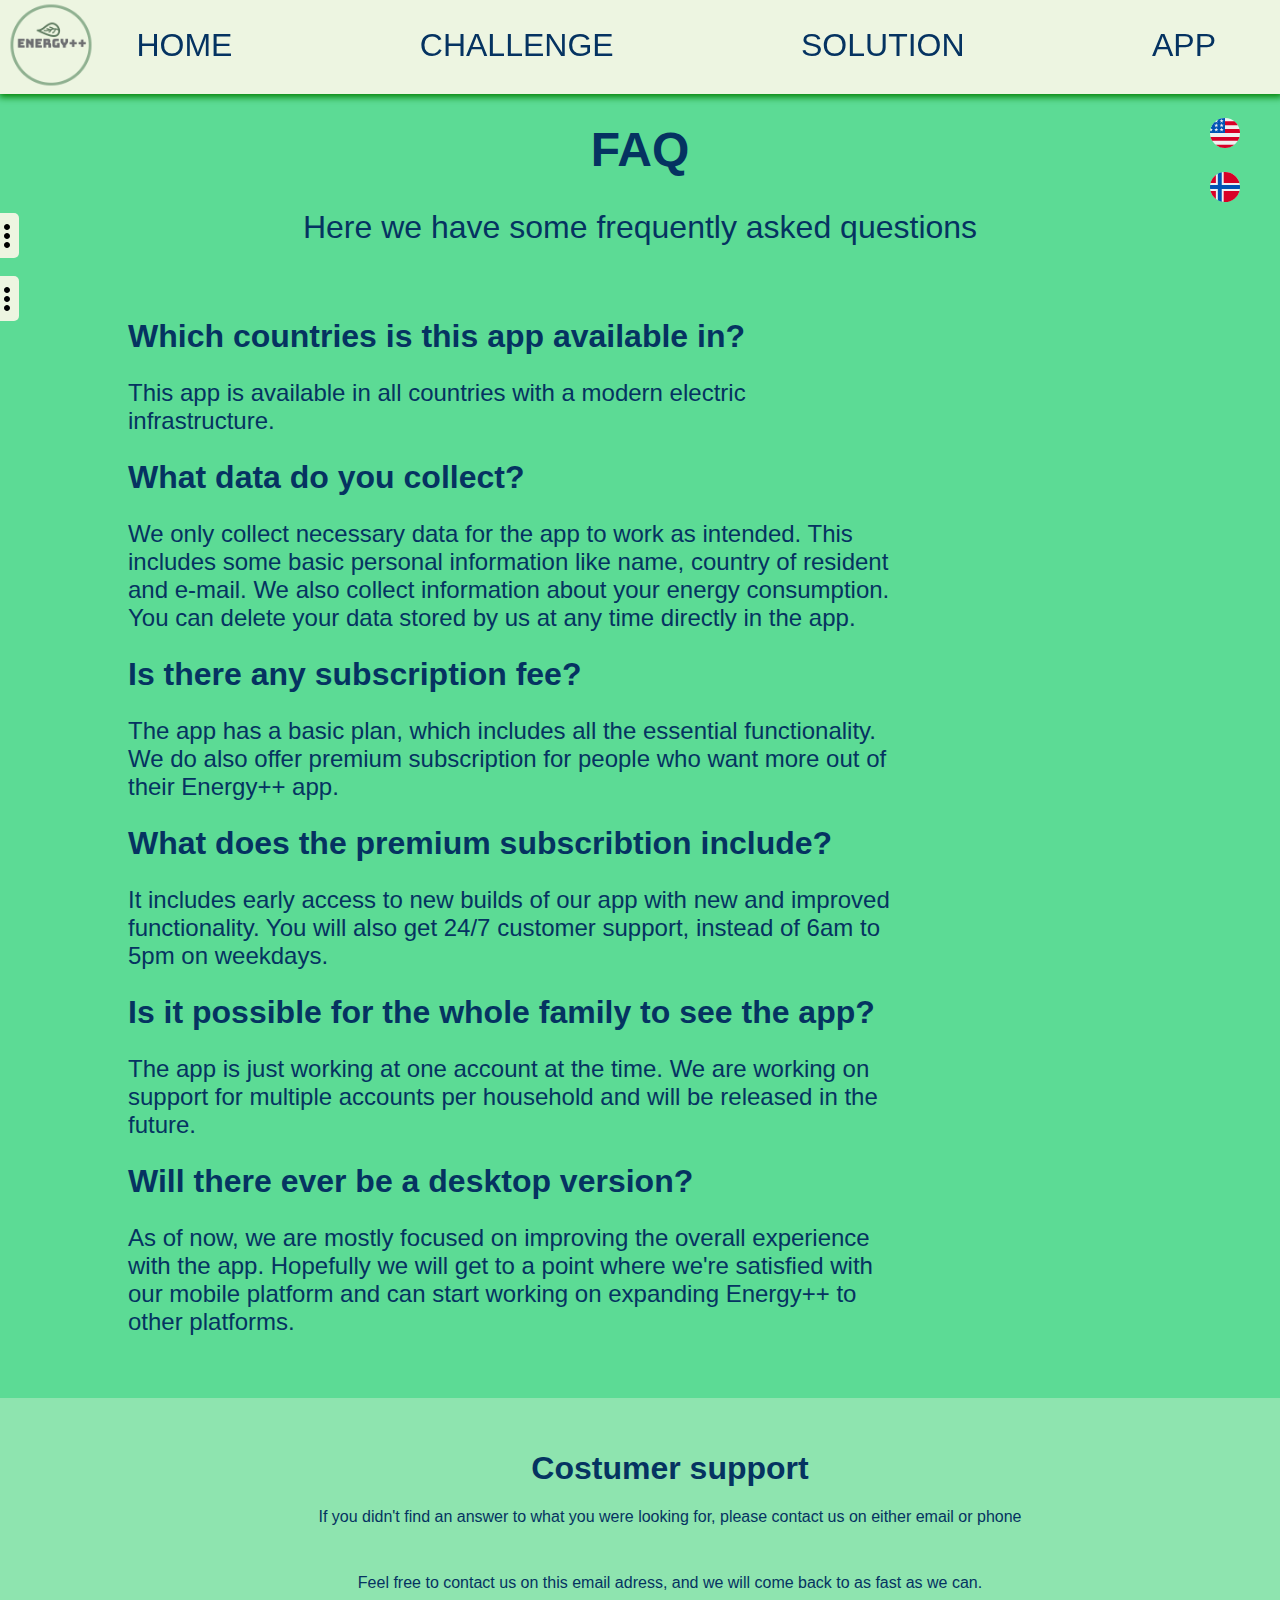
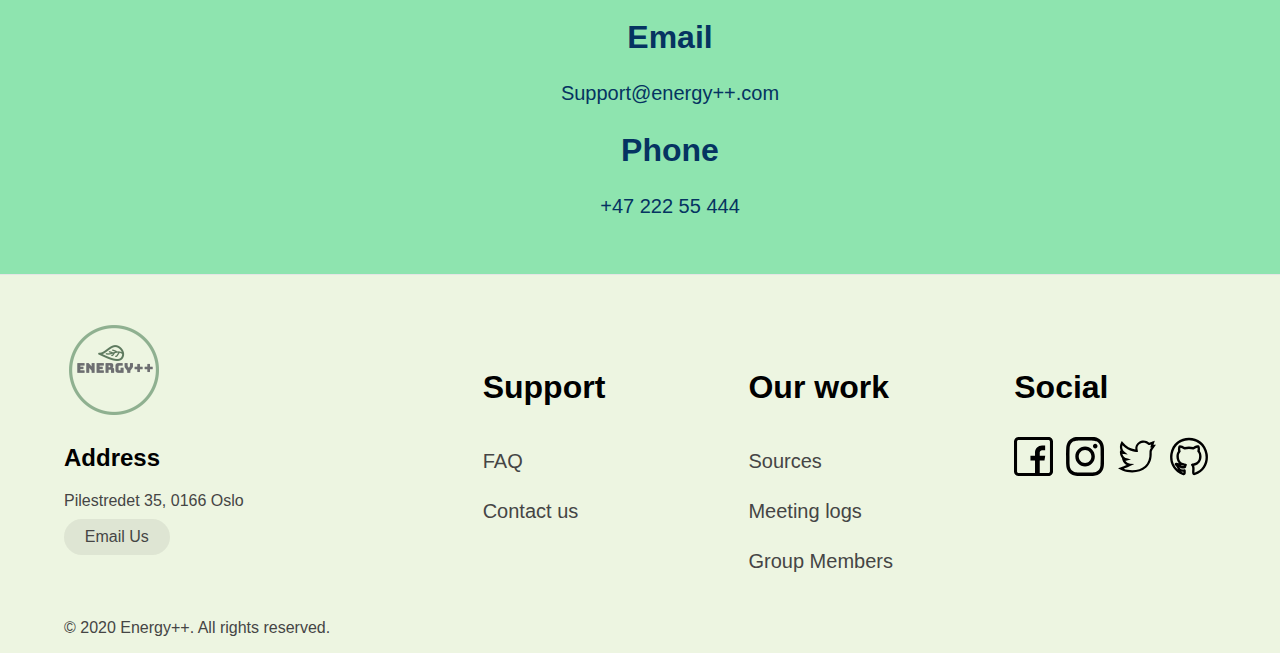
<file: contact.html>
<!DOCTYPE html>
<html lang="no">

<head>
  <link rel="icon" href="assets/Images/icon.ico">
  <meta name="viewport" content="width=device-width, initial-scale=1.0">
  <meta charset="UTF-8">
  <title>Energy++</title>
  <!--Stylesheet for the header/Menu-->
  <link rel="stylesheet" href="assets/CSS/header.css">
  <!--Stylesheet for the content-->
  <link rel="stylesheet" href="assets/CSS/contact.css">
  <!--Stylesheet for the footer-->
  <link rel="stylesheet" href="assets/CSS/footer.css">
 
</head>

<body>
  <header>
    <!-- LOGO. Only visible in format where window > 900px -->
    <a href="index.html"><img id="headerLogo" src="assets/Images/logo.png" alt="logo header"></a>
    <!-- Hamburger Menu (Only visible in format where window < 900px)-->
    <div onclick="toggleMenu()" onkeypress="toggleMenu()" id="hamburgerMenu">
      <div class="hamMenu" id="line1"></div>
      <div class="hamMenu" id="line2"></div>
      <div class="hamMenu" id="line3"></div>
        <h3 class="headlineHamMeny">Energy++</h3>
    </div>
    <!--MENU-->
    <ul id="headerMenu">
      <li class="menuLi main" onclick="collapseHamMenu()" onkeypress="collapseHamMenu()"><a href="index.html"> Home </a></li>
      <li class="menuLi challenge" onclick="collapseHamMenu()" onkeypress="collapseHamMenu()"><a href="challenge.html"> Challenge </a></li>
      <li class="menuLi solution" onclick="collapseHamMenu()" onkeypress="collapseHamMenu()"><a href="solution.html"> Solution </a></li>
      <li class="menuLi app" onclick="collapseHamMenu()" onkeypress="collapseHamMenu()"><a href="app.html"> App </a></li>
    </ul>
      <div class="langSwitch">
          <a href="contact.html"> <img class="lang english" alt="USA" src="assets/Images/united-states.svg"> </a>
          <a href="contactNorsk.html"> <img class="lang norsk" alt="Norway" src="assets/Images/norway.svg"> </a>
      </div>
  </header>
  <!------------------------SIDENAV--------------------------->
  <div id="sideNav">
    <a href="#faqDiv" class="sideNavElements 2">
      <p>FAQ</p>
      <img class="sideNavImg" src="assets/Images/SidemenuIcon.svg" alt="SideMenuIkon">
    </a>
    <a href="#costDiv" class="sideNavElements 3">
      <p>Customer Support</p>
      <img class="sideNavImg" src="assets/Images/SidemenuIcon.svg" alt="SideMenuIkon">
    </a>
  </div>

  <!----------------------------------FAQ------------------------------------->
    <!--This is to the faq part of the website, basic text tags-->
    <div id="faqDiv">
    <h1 id="faqHeadline">FAQ</h1>
      <p id="faqSubHeadline"> Here we have some frequently asked questions</p>
      <div id="faq">
      <h1>Which countries is this app available in?</h1>
      <p>This app is available in all countries with a modern electric infrastructure.</p>

        <h1>What data do you collect?</h1>
        <p>We only collect necessary data for the app to work as intended. This includes some basic personal
        information like name, country of resident and e-mail. We also collect information about your energy consumption. 
            You can delete your data stored by us at any time directly in the app.</p>
        
        <h1>Is there any subscription fee?</h1>
        <p>The app has a basic plan, which includes all the essential functionality. We do also offer premium subscription for people who want more out of their Energy++ app.</p>

        <h1>What does the premium subscribtion include?</h1>
        <p>It includes early access to new builds of our app with new and improved functionality. You will also get 24/7 customer support, instead of 6am to 5pm on weekdays. </p>

        <h1>Is it possible for the whole family to see the app?</h1>
        <p>The app is just working at one account at the time. We are working on support for multiple accounts per household and will be released in the future.</p>
        
        <h1>Will there ever be a desktop version?</h1>
        <p>As of now, we are mostly focused on improving the overall experience with the app. Hopefully we will get to a point where we're satisfied with our mobile platform and can start working on expanding Energy++ to other platforms.</p>

        
    </div>
  </div>

  <!-----------------------------------Costumer Suppport---------------------------------->
  <!--This is the part of the costumer support part of the website, there is used lists and text tags-->
  <div id="costDiv">
  <div class="cost">
    <div class="costTitle2">
      <h1>Costumer support</h1>
      <p>If you didn't find an answer to what you were looking for, please contact us on either email or phone</p>
    </div>
    <!--Lists to organzie the placement of the text-->
    <ul class="costNav">
        <ul>
          <li>
            <p>Feel free to contact us on this email adress, and we will come back to as fast as we can.
            </p>
          </li>
      <li class="costItem">
        <h2 class="costTitle">Email</h2>
        <ul>
          <li>
            <!--Email button-->
            <a href="mailto:support@energy++.com">Support@energy++.com</a>
          </li>
        </ul>
      </li>
      <li class="costItem">
        <h2 class="costTitle">Phone</h2>
        <ul class="costul">
          <li>
            <p class="costTlf">+47 222 55 444</p>
          </li>
        </ul>
      </li>
    </ul>
    </div>
  </div>


  <!------------------------------------------------- FOOTER CONTAINER ------------------------------------------------------->
  <footer class="footer">

    <!--Box where the adress, logo and mail button will be-->
    <div class="footeraddr">
        <!--Adding the logo-->
        <img class="footerlogo" src="assets/Images/logo.png" alt="logo footer">
        <h2>Address</h2>
        <address>
          Pilestredet 35, 0166 Oslo<br>
            <!--Makes the mail us button-->
            <a class="footerbtn" href="mailto:Support@energy++.com">Email Us</a>
        </address>
    </div>
    <!--Makes a bracket for the for the links for navigation-->
    <ul class="footernav">
        <li class="navitem">
            <!--Makes the titel over the bracket-->
            <h2 class="navtitle">Support</h2>
            <!--Creates the bracket-->
            <ul class="navul">
                <li>
                    <a href="contact.html#faqDiv">FAQ</a>
                </li>
                <li>
                    <a href="contact.html#costDiv">Contact us</a>
                </li>
            </ul>
        </li>
        <!--Makes a bracket for the for the links for navigation-->
        <li class="navitem">
            <!--Makes the titel over the bracket-->
            <h2 class="navtitle">Our work</h2>
            <!--Creates the bracket-->
            <ul class="navul">
                <li>
                    <a href="sources.html">Sources</a>
                </li>
                <li>
                    <a href="sources.html#sourceMeetingsContent">Meeting logs</a>
                </li>
                <li>
                    <a href="sources.html#sourceGroupContent">Group Members</a>
                </li>
            </ul>
        </li>
        <!--Sosiale medier-->
        <li class="navitem">
            <h2 class="navtitle">Social</h2>
            <ul class="navul">
                <li>
                    <a href="https://facebook.com"><img src="assets/Images/facebook.svg" class=sosialimg
                            alt="facebook"></a>
                    <a href="https://instagram.com"><img src="assets/Images/instagram.svg" class=sosialimg
                            alt="instagram"></a>
                    <a href="https://twitter.com"><img src="assets/Images/twitter.svg" class=sosialimg
                            alt=twitter></a>
                    <a href="https://github.com/krissmed/DAFE1200-Eksamen/"><img src="assets/Images/github.svg"
                            class=sosialimg alt="github"></a>
                </li>
            </ul>
        </li>
    </ul>

    <!--Creates the copyright line for the bottom of the footer-->
    <div class="legal">
        <p>&copy; 2020 Energy++. All rights reserved.</p>
    </div>
</footer>

  <!--Placed at bottom to load body first-->
  <!--Script for header-->
  <script src="assets/JavaScript/header.js"></script>
  <!--Script for siteNav-->
  <script src="assets/JavaScript/indexSiteNav.js"></script>
</body>

</html>
</file>
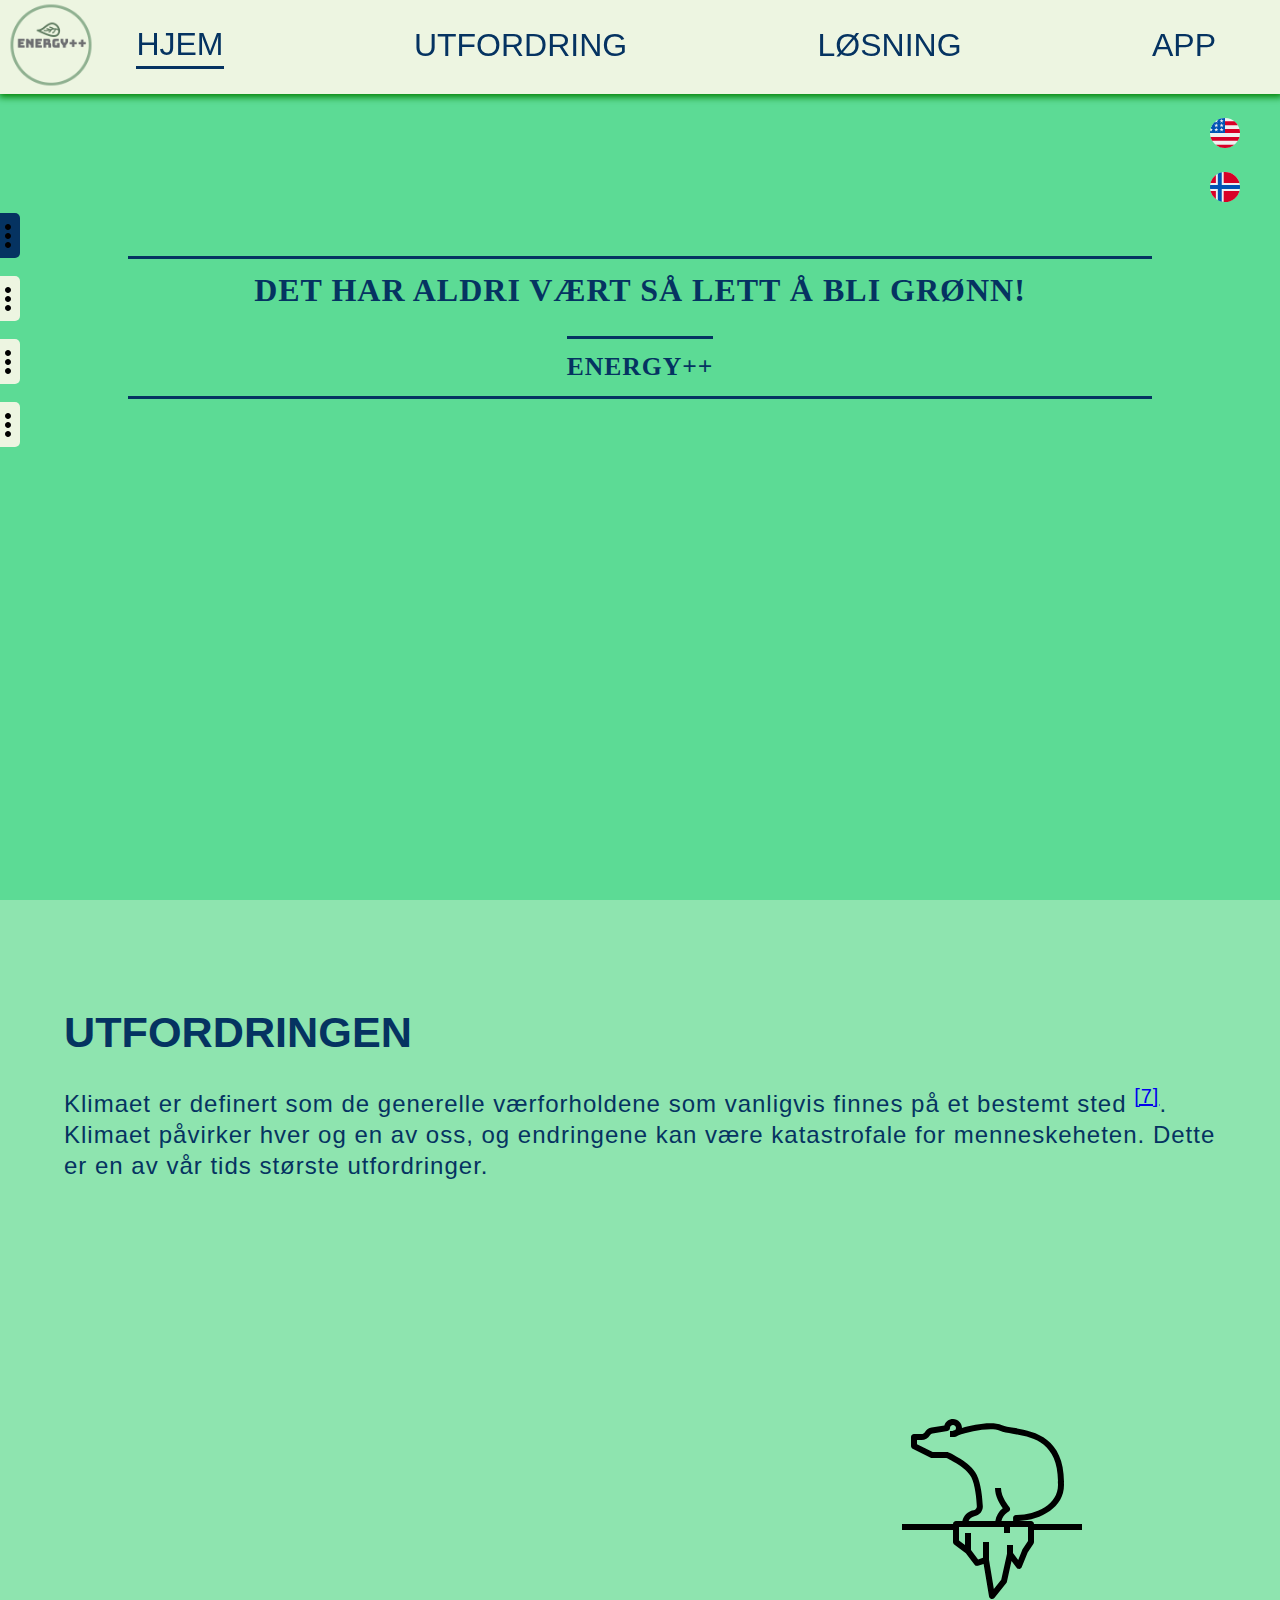
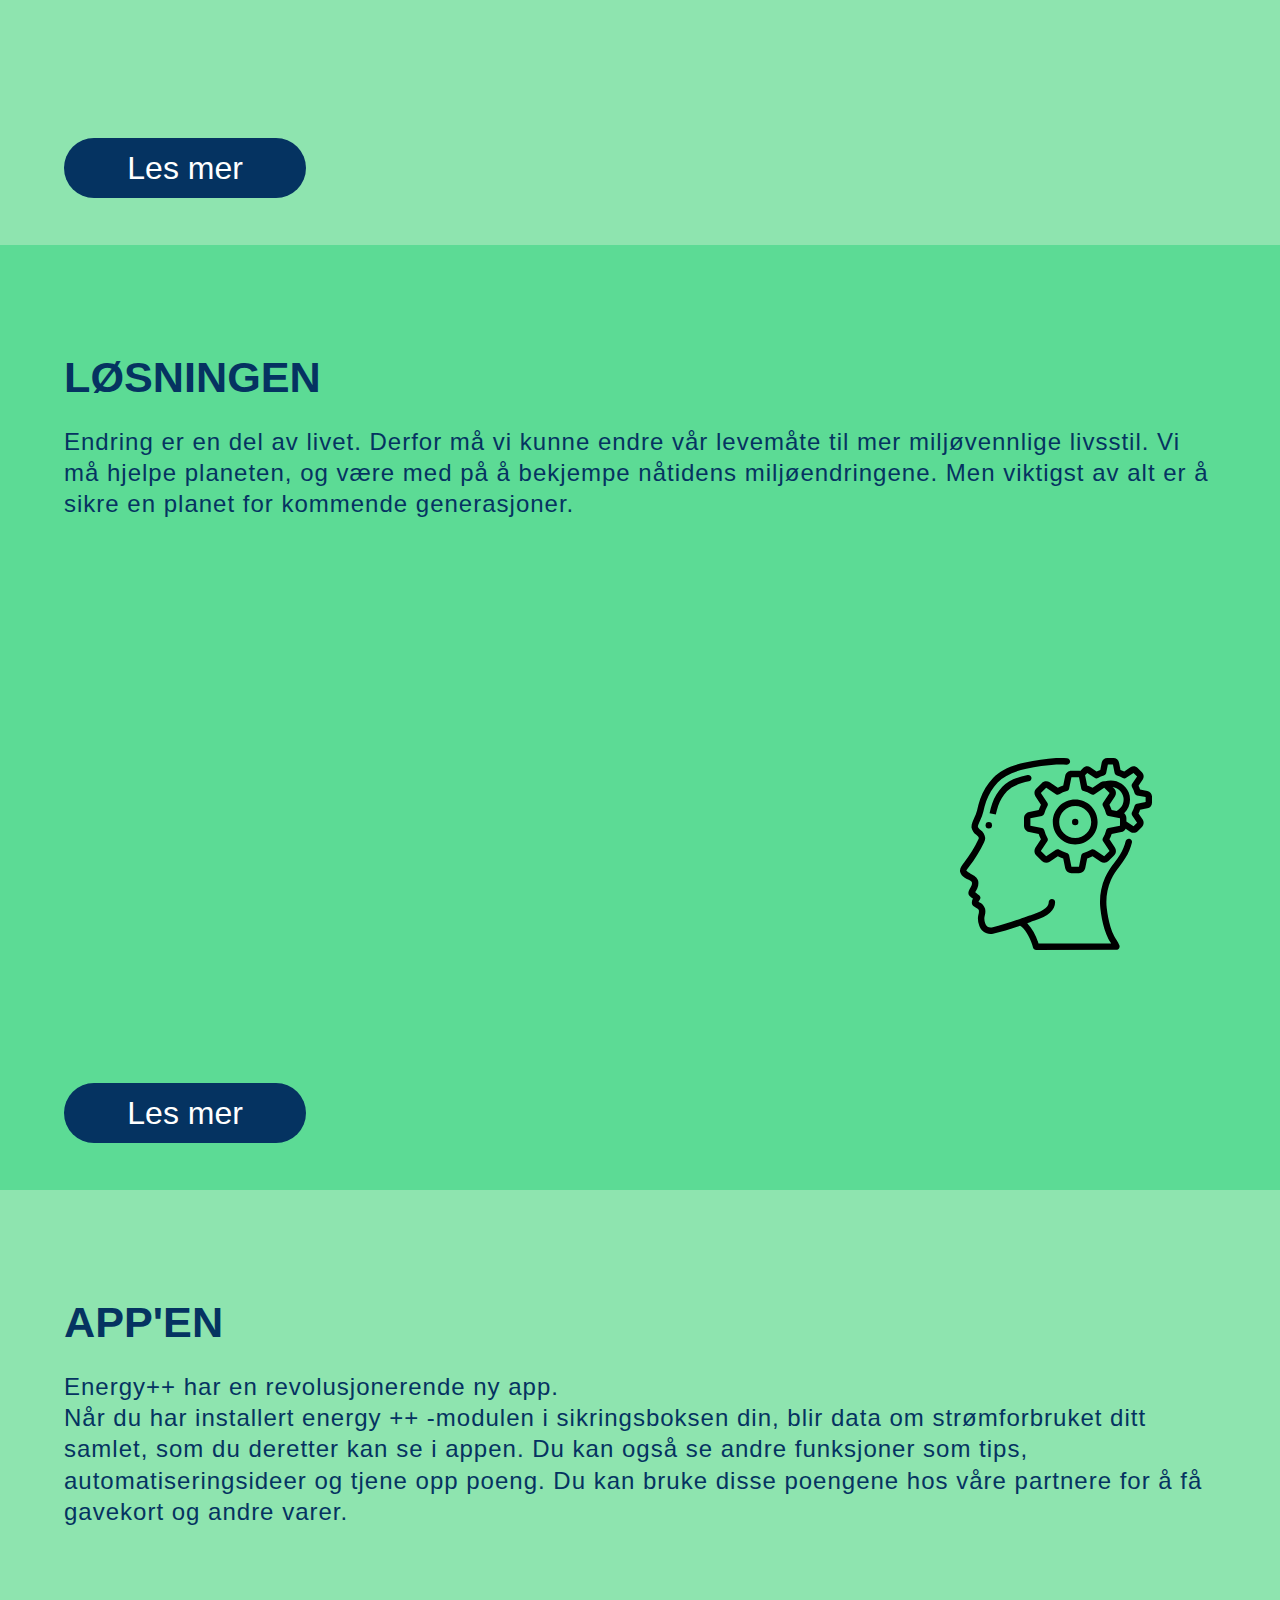
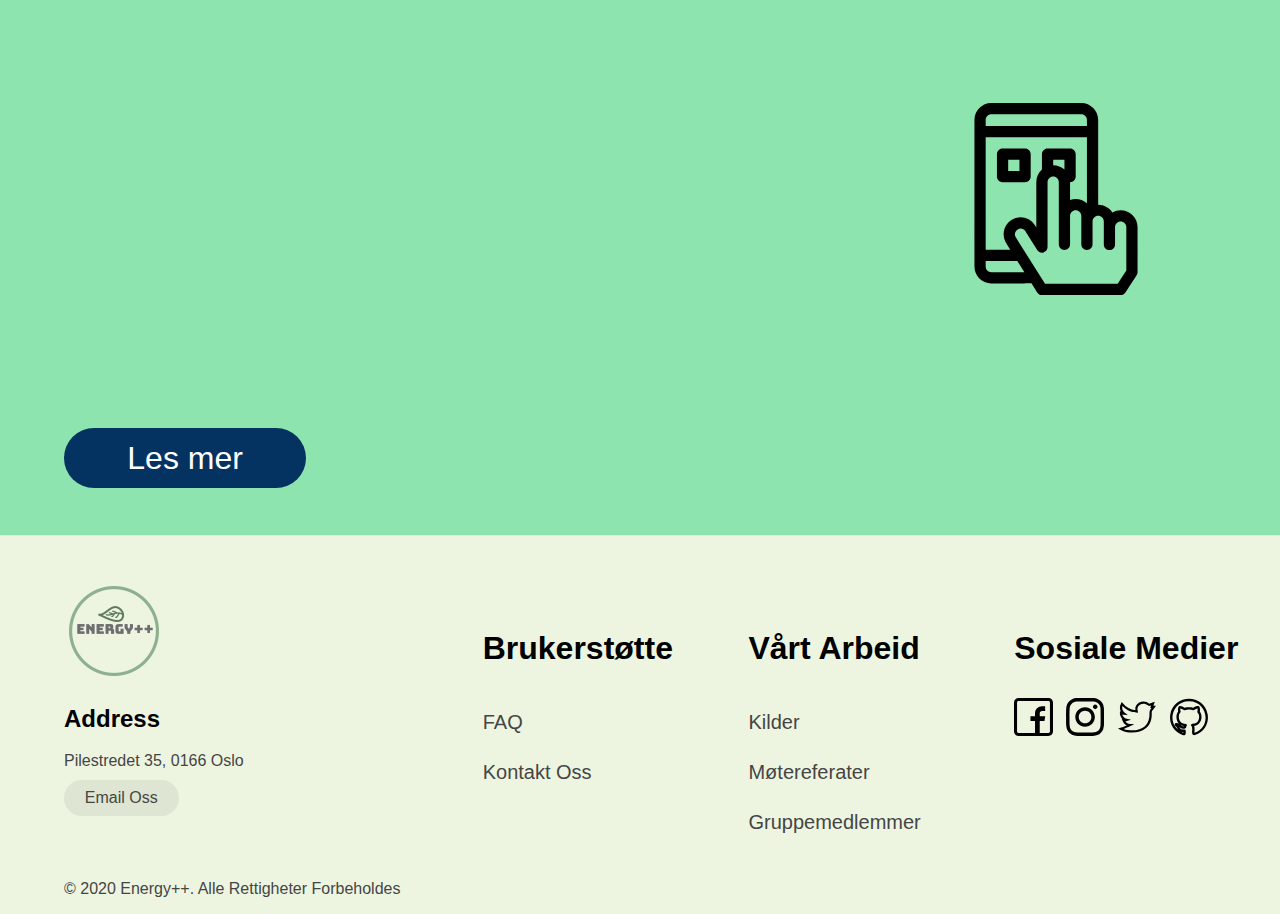
<file: indexNorsk.html>
<!DOCTYPE html>
<html lang="en">

<head>
    <link rel="icon" href="assets/Images/icon.ico">
    <meta name="viewport" content="width=device-width, initial-scale=1.0">
    <meta charset="UTF-8">

    <title>Energy++</title>

    <!-- Stylesheet for the header/Menu -->
    <link rel="stylesheet" href="assets/CSS/header.css">
    <!-- Stylesheet for the content -->
    <link rel="stylesheet" href="assets/CSS/index.css">
    <!-- Stylesheet for the footer -->
    <link rel="stylesheet" href="assets/CSS/footer.css">
</head>

<body>
<!--HEADER-->
<header>
    <!-- LOGO. Only visible in format where window > 900px -->
    <a href="indexNorsk.html"><img id="headerLogo" src="assets/Images/logo.png" alt="logo header"></a>
    <!-- Hamburger Menu (Only visible in format where window < 900px)-->
    <div onclick="toggleMenu()" onkeypress="toggleMenu()" id="hamburgerMenu">
        <div class="hamMenu" id="line1"></div>
        <div class="hamMenu" id="line2"></div>
        <div class="hamMenu" id="line3"></div>
        <h3 class="headlineHamMeny">Energy++</h3>
    </div>
    <!--MENU-->
    <ul id="headerMenu"><!--Runs function in javascript when clicked-->
        <li class="menuLi active" onclick="collapseHamMenu()" onkeypress="collapseHamMenu()"><a href="indexNorsk.html">
            Hjem
        </a></li>
        <li class="menuLi" onclick="collapseHamMenu()" onkeypress="collapseHamMenu()"><a href="challengeNorsk.html">
            Utfordring
        </a></li>
        <li class="menuLi" onclick="collapseHamMenu()" onkeypress="collapseHamMenu()"><a href="solutionNorsk.html">
            Løsning
        </a></li>
        <li class="menuLi  no" onclick="collapseHamMenu()" onkeypress="collapseHamMenu()"><a href="appNorsk.html">
            App
        </a></li>
    </ul>

    <div class="langSwitch">
        <a href="index.html"> <img class="lang english" alt="USA" src="assets/Images/united-states.svg"> </a>
        <a href="indexNorsk.html"> <img class="lang norsk" alt="Norway" src="assets/Images/norway.svg"> </a>
    </div>
</header>
<!------------------------SIDENAV--------------------------->
<div id="sideNav">
    <a href="#welcomeSlide" class="sideNavElements 1">
        <p>Hjem</p>
        <img class="sideNavImg" src="assets/Images/SidemenuIcon.svg" alt="SideMenuIkon">
    </a>
    <a href="#challengeSite" class="sideNavElements 2">
        <p>Utfordring</p>
        <img class="sideNavImg" src="assets/Images/SidemenuIcon.svg" alt="SideMenuIkon">
    </a>
    <a href="#solutionSite" class="sideNavElements 3">
        <p>Løsning</p>
        <img class="sideNavImg" src="assets/Images/SidemenuIcon.svg" alt="SideMenuIkon">
    </a>
    <a href="#appSite" class="sideNavElements 4">
        <p>App</p>
        <img class="sideNavImg" src="assets/Images/SidemenuIcon.svg" alt="SideMenuIkon">
    </a>

</div>
<!--CONTAINER Welcomeslide-->
<div id="welcomeSlide">

    <!--MAINQUOTE-->
    <span id="quote">
                Det har aldri vært så lett å bli grønn!
            <br><br>
            <i id="underQuote">ENERGY++</i>
        </span>
</div>

<!--Challenge Container-->
<div id="challengeSite">
    <div style="width: 100%">
        <!-- JS isn't working well with external css code. So some things we use in JS has to be put into the HTML element. -->
        <!-- Intro Container -->
        <div id="challengeSite1">
            <span class="headline">Utfordringen</span>
            <p class="paragraph">
                        Klimaet er definert som de generelle værforholdene som vanligvis finnes på et bestemt sted
                        <sup><a href="sourcesNorsk.html#6">[7]</a></sup>.<br>
                         Klimaet påvirker hver og en av oss, og endringene kan være katastrofale for menneskeheten.
                         Dette er en av vår tids største utfordringer.
            </p>
            <!--Challenge intro image and button-->
            <img class="contentImg" src="assets/Images/polar-bear.svg" alt="polar Bear">
            <a href="challengeNorsk.html" class="readMorebtn">Les mer</a>
        </div>
    </div>
</div>

<!--Container Solution-->
<div id="solutionSite">
    <div>
        <!-- Intro Container -->
        <div id="solutionSite1">
            <span class="headline">Løsningen</span>
            <p class="paragraph">
                Endring er en del av livet. Derfor må vi kunne endre vår levemåte til mer miljøvennlige livsstil.
                Vi må hjelpe planeten, og være med på å bekjempe nåtidens miljøendringene. Men viktigst av alt er å sikre en planet for kommende generasjoner.
            </p>
            <!--Image down right-->
            <img class="contentImg" src="assets/Images/thinking.svg" alt="Solution icon">
            <a href="solutionNorsk.html" class="readMorebtn">Les mer</a>
        </div>
    </div>
</div>

<!-- This is to make sure the header moves above the site menu-->
<div id="app"></div>

<!--CONTAINER APP-->
<div id="appSite">
    <div>
        <!-- Intro Container -->
        <div id="appSiteContainer">
            <!-- JS isn't working well with external css code. So everything we use in JS has to be put into the HTML element. -->

            <span class="headline">App'en</span>

            <p class="paragraph">
                Energy++ har en revolusjonerende ny app. <br>
                Når du har installert energy ++ -modulen i sikringsboksen din, blir data om strømforbruket ditt samlet, som du deretter kan se i appen.
                Du kan også se andre funksjoner som tips, automatiseringsideer og tjene opp poeng.
                Du kan bruke disse poengene hos våre partnere for å få gavekort og andre varer.
            </p>

            <!--Image down right-->
            <img class="contentImg" src="assets/Images/app.svg" alt="App Site1">
            <a href="appNorsk.html" class="readMorebtn">Les mer</a>
        </div>
    </div>
</div>

<!-- FOOTER CONTAINER -->
<footer class="footer">

    <!--Box where the adress, logo and mail button will be-->
    <div class="footeraddr">
        <!--Adding the logo-->
        <img class="footerlogo" src="assets/Images/logo.png" alt="logo footer">

        <h2>Address</h2>

        <address>
            Pilestredet 35, 0166 Oslo
            <br>
            <!--Makes the mail us button-->
            <a class="footerbtn" href="mailto:Support@energy++.com">Email Oss </a>
        </address>
    </div>
    <!--Makes a bracket for the for the links for navigation-->
    <ul class="footernav">
        <li class="navitem">
            <!--Makes the titel over the bracket-->
            <h2 class="navtitle">Brukerstøtte</h2>
            <!--Creates the bracket-->
            <ul class="navul">
                <li>
                    <a href="contactNorsk.html#faqDiv">FAQ</a>
                </li>
                <li>
                    <a href="contactNorsk.html#costDiv">Kontakt Oss</a>
                </li>

            </ul>


            <!--Makes a bracket for the for the links for navigation-->
        <li class="navitem">
            <!--Makes the titel over the bracket-->
            <h2 class="navtitle">Vårt Arbeid</h2>
            <!--Creates the bracket-->
            <ul class="navul">
                <li>
                    <a href="sourcesNorsk.html">Kilder</a>
                </li>
                <li>
                    <a href="sourcesNorsk.html#sourceMeetingsContent">Møtereferater</a>
                </li>
                <li>
                    <a href="sourcesNorsk.html#sourceGroupContent">Gruppemedlemmer</a>
                </li>
            </ul>
        </li>
        <!--Sosiale medier-->
        <li class="navitem">
            <h2 class="navtitle">Sosiale Medier</h2>
            <ul class="navul">
                <li>
                    <a href="https://facebook.com"><img src="assets/Images/facebook.svg" class=sosialimg
                                                        alt="facebook"></a>
                    <a href="https://instagram.com"><img src="assets/Images/instagram.svg" class=sosialimg
                                                         alt="instagram"></a>
                    <a href="https://twitter.com"><img src="assets/Images/twitter.svg" class=sosialimg
                                                       alt=twitter></a>
                    <a href="https://github.com/krissmed/DAFE1200-Eksamen/"><img src="assets/Images/github.svg"
                                                                                 class=sosialimg alt="github"></a>
                </li>
            </ul>
        </li>
    </ul>


    <!--Creates the copyright line for the bottom of the footer-->
    <div class="legal">
        <p>&copy; 2020 Energy++. Alle Rettigheter Forbeholdes</p>
    </div>
</footer>

<!--Placed at bottom to load body first-->
<!--Script for header-->
<script src="assets/JavaScript/header.js"></script>
<!--Script for siteNav-->
<script src="assets/JavaScript/indexSiteNav.js"></script>
</body>

</html>
</file>
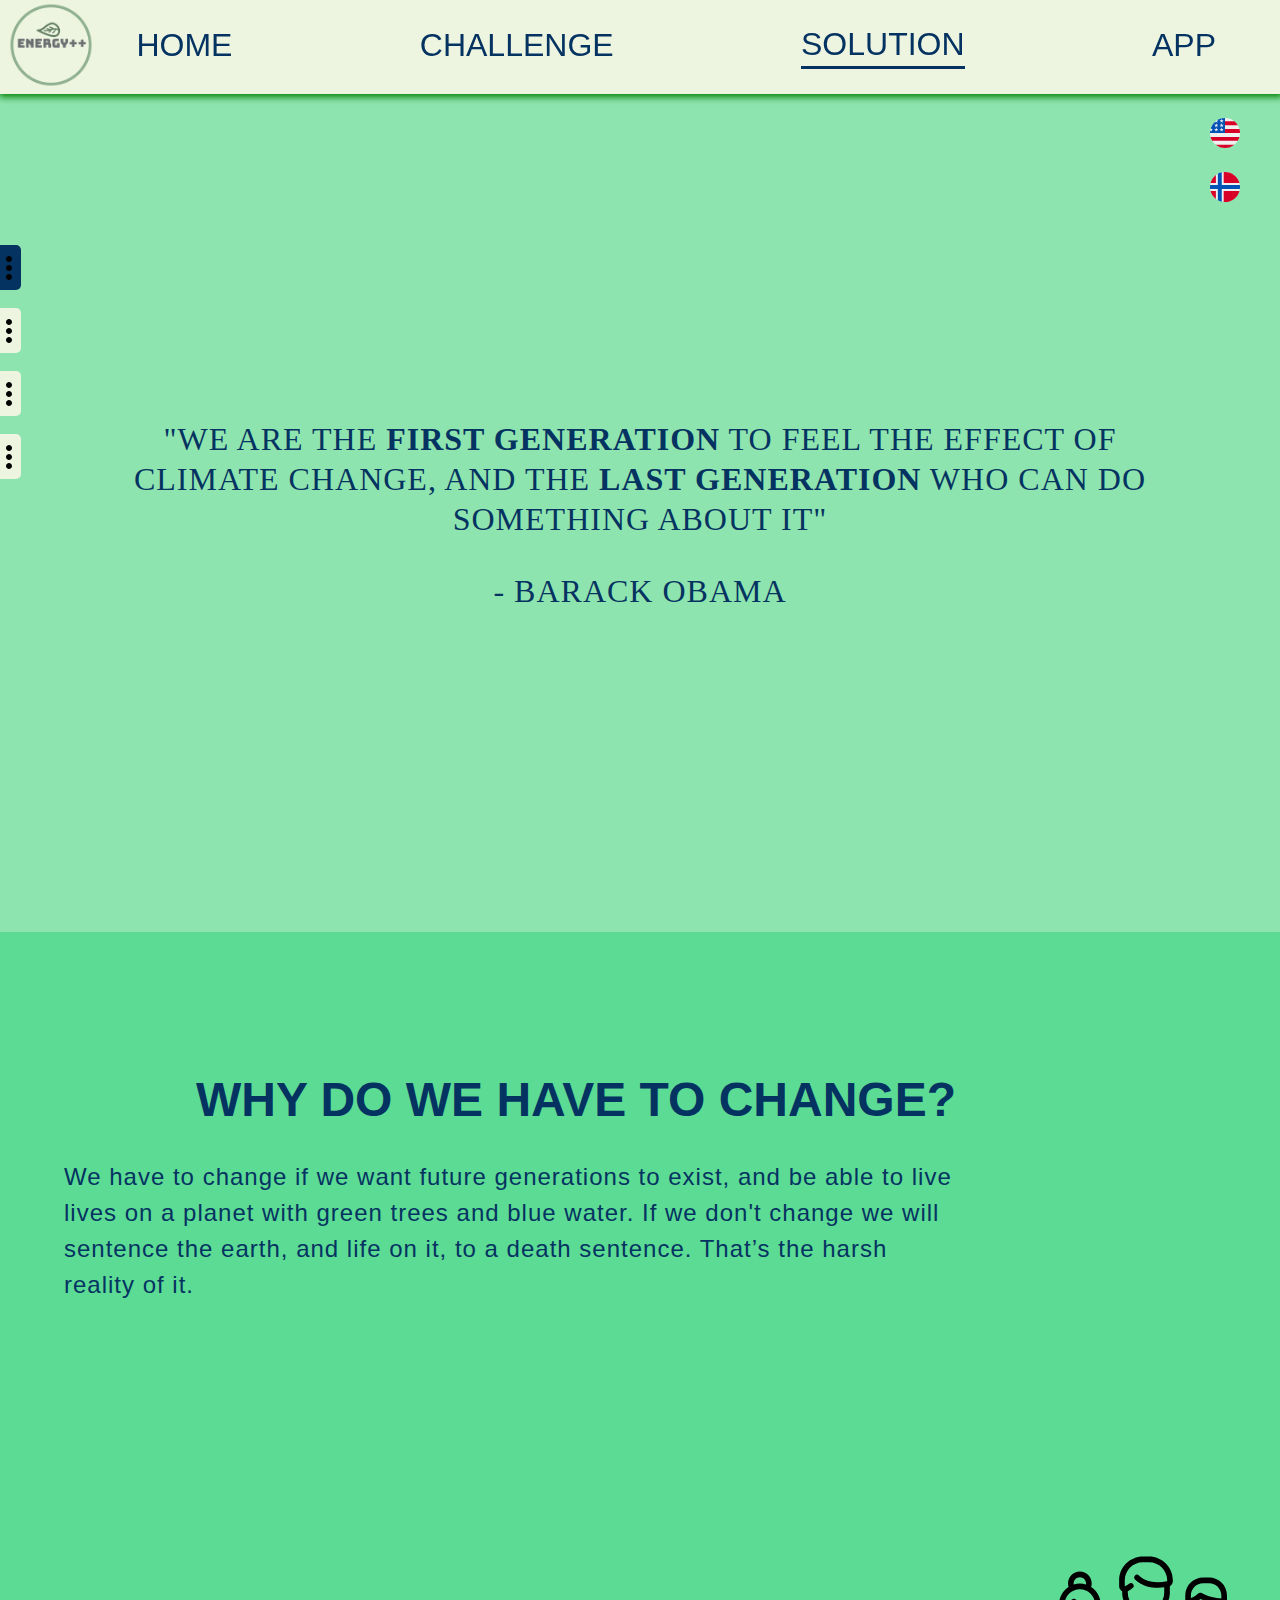
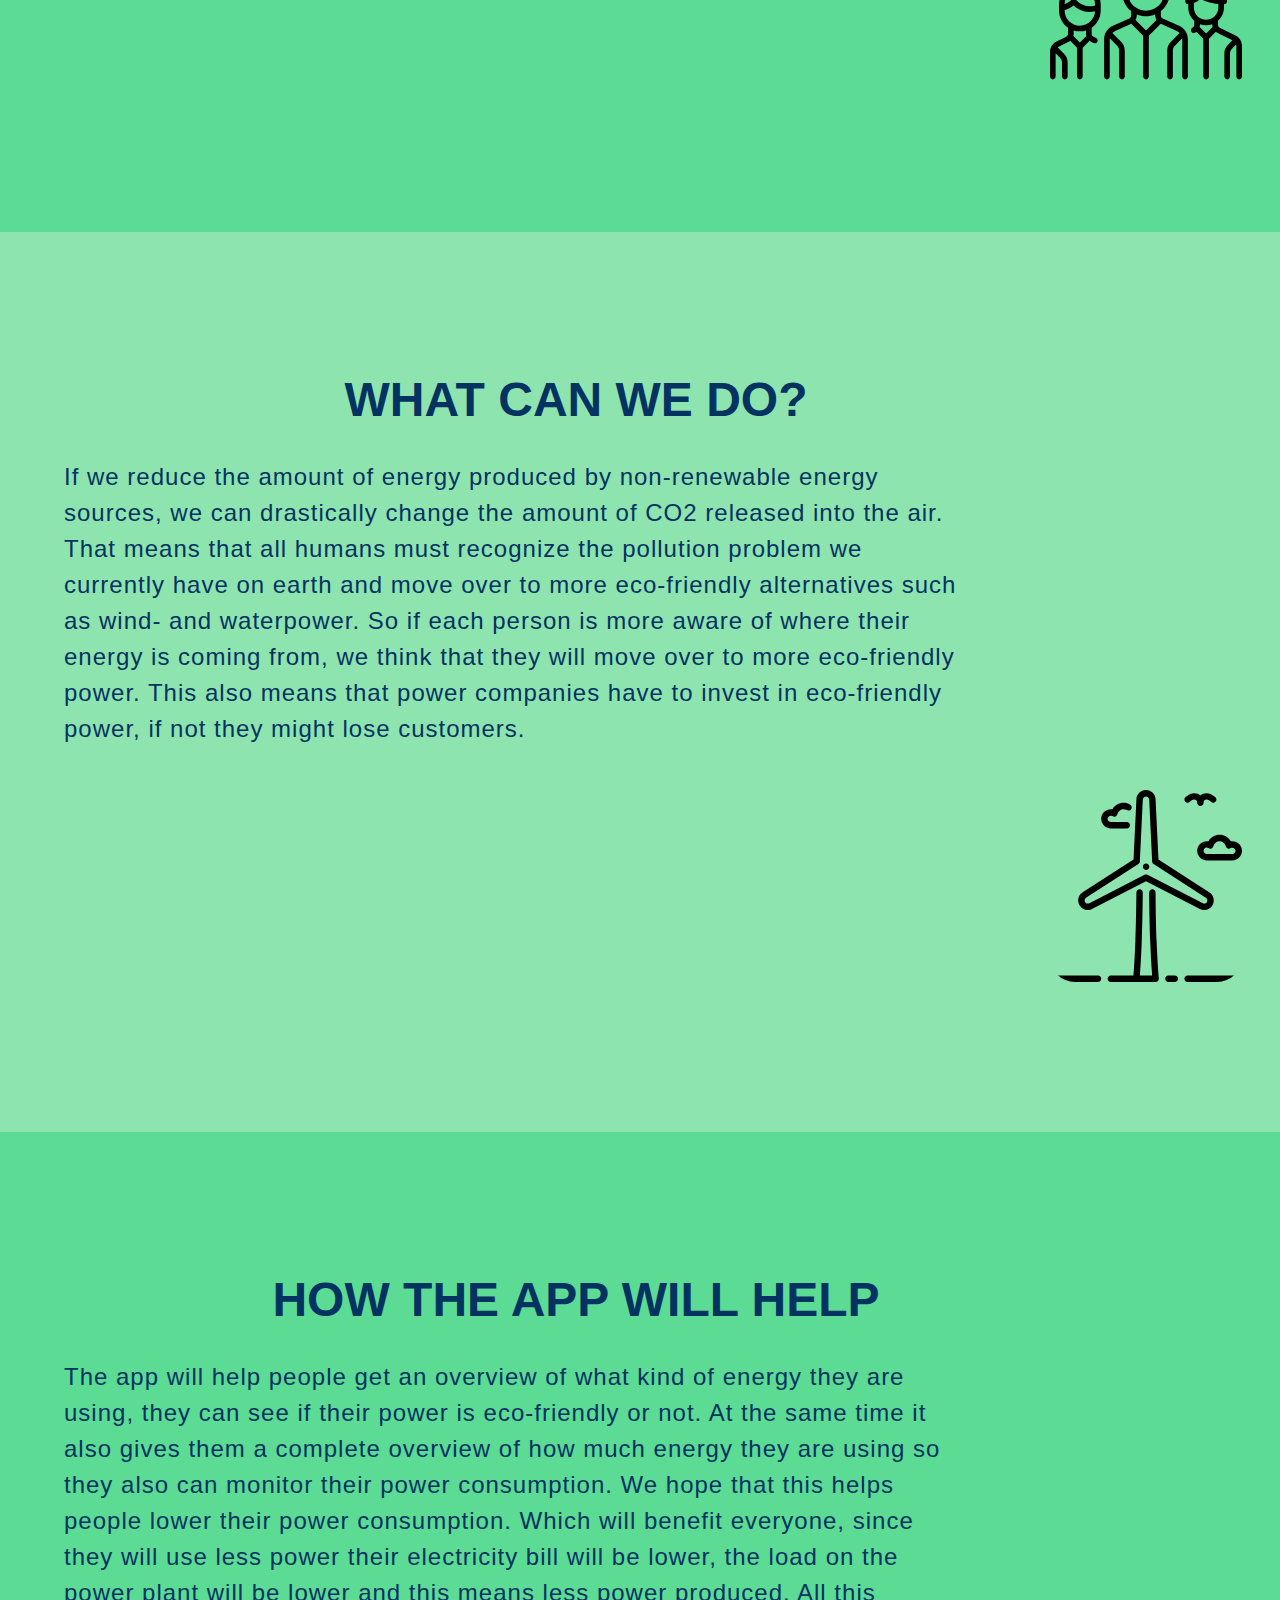
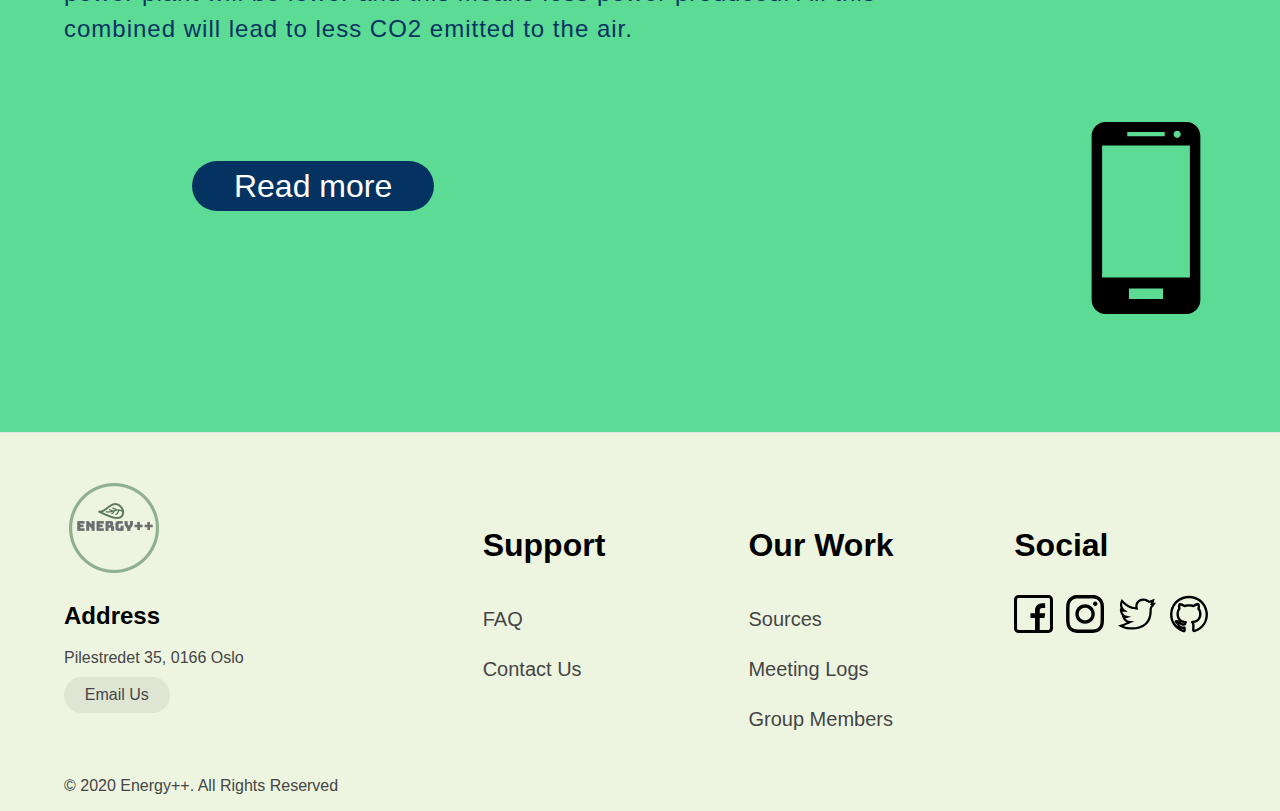
<file: solution.html>
<!DOCTYPE html>
<html lang="en">

<head>
    <link rel="icon" href="assets/Images/icon.ico">
    <meta name="viewport" content="width=device-width, initial-scale=1.0">
    <meta charset="UTF-8">
    <title>Solution</title>
    <!-- Stylesheet for the header/Menu -->
    <link rel="stylesheet" href="assets/CSS/header.css">
    <!-- Stylesheet for the content -->
    <link rel="stylesheet" href="assets/CSS/solution.css">
    <!-- Stylesheet for the footer -->
    <link rel="stylesheet" href="assets/CSS/footer.css">
</head>

<body>
<!------------------- HEADER ----------------------------------------------->
<!--HEADER-->
<header>
    <!-- LOGO. Only visible in format where window > 900px -->
    <a href="index.html"><img id="headerLogo" src="assets/Images/logo.png" alt="logo header"></a>
    <!-- Hamburger Menu (Only visible in format where window < 900px)-->
    <div onclick="toggleMenu()" onkeypress="toggleMenu()" id="hamburgerMenu">
        <div class="hamMenu" id="line1"></div>
        <div class="hamMenu" id="line2"></div>
        <div class="hamMenu" id="line3"></div>
        <h3 class="headlineHamMeny">Energy++</h3>
    </div>
    <!--MENU-->
    <ul id="headerMenu"><!--Runs function in javascript when clicked-->
        <li class="menuLi" onclick="collapseHamMenu()" onkeypress="collapseHamMenu()"><a href="index.html">
            Home
        </a></li>
        <li class="menuLi" onclick="collapseHamMenu()" onkeypress="collapseHamMenu()"><a href="challenge.html">
            Challenge
        </a></li>
        <li class="menuLi active" onclick="collapseHamMenu()" onkeypress="collapseHamMenu()"><a href="solution.html">
            Solution
        </a></li>
        <li class="menuLi" onclick="collapseHamMenu()" onkeypress="collapseHamMenu()"><a href="app.html">
            App
        </a></li>
    </ul>

    <div class="langSwitch">
        <a href="solution.html"> <img class="lang english" alt="USA" src="assets/Images/united-states.svg"> </a>
        <a href="solutionNorsk.html"> <img class="lang norsk" alt="Norway" src="assets/Images/norway.svg"> </a>
    </div>
</header>
<!------------------------SIDENAV--------------------------->
<div id="sideNav">
    <a href="#welcomePage" class="sideNavElements 1">
        <p>Home</p>
        <img class="sideNavImg" src="assets/Images/SidemenuIcon.svg" alt="SideMenuIkon">
    </a>
    <a href="#page1" class="sideNavElements 2">
        <p>Why change?</p>
        <img class="sideNavImg" src="assets/Images/SidemenuIcon.svg" alt="SideMenuIkon">
    </a>
    <a href="#page2" class="sideNavElements 3">
        <p>How can we do?</p>
        <img class="sideNavImg" src="assets/Images/SidemenuIcon.svg" alt="SideMenuIkon">
    </a>
    <a href="#page3" class="sideNavElements 4">
        <p>The App</p>
        <img class="sideNavImg" src="assets/Images/SidemenuIcon.svg" alt="SideMenuIkon">
    </a>
</div>
    <!---------------------------------CONTAINER MAINSITE---------------------------------->
    <!--The first thing you see when you enter the website-->
    <div id="welcomePage">
        <div class="welcomeQuote">
            <p class="quote">
                "We are the <b>first generation</b> to feel the effect of climate change, and the <b>last generation</b> who can do something about it"</p>
            <p>- Barack Obama</p>
        </div>
    </div>

    <!------------------------------------Page1 Container---------------------------------->
    <!--First slide on the website with text content-->
    <div id="page1">
        <div>
            <div class="contentContainer">
                <!--Title-->
                <h1 class="headline">Why do we have to change?</h1>
                <!--Content-->
                <p class="paragraph">
                        We have to change if we want future generations to exist, and be able to live lives on a planet with green trees and blue water.
                        If we don't change we will sentence the earth, and life on it, to a death sentence. That’s the harsh reality of it.
                </p>
                <img class="contentImg" src="assets/Images/group.svg" alt="Group">
            </div>
        </div>
    </div>
    <!----------------------------------------Page2 container------------------------------------------------>
    <!--Second slide on the website with text content-->
    <div id="page2">
        <div class="contentContainer">
            <!--Title-->
            <h1 class="headline">What can we do?</h1>
            <!--Content-->
            <p class="paragraph">
                    If we reduce the amount of energy produced by non-renewable energy sources, we can drastically change the amount of CO2 released into the air.
                    That means that all humans must recognize the pollution problem we currently have on earth and move over to more eco-friendly alternatives such as wind- and waterpower.
                    So if each person is more aware of where their energy is coming from, we think that they will move over to more eco-friendly power.
                    This also means that power companies have to invest in eco-friendly power, if not they might lose customers.
            </p>
            <img class="contentImg" src="assets/Images/windmill.svg" alt="windmill">
        </div>
    </div>

    <!-----------------------------------------Page 3 container-------------------------------------------------->
    <!--Third slide on the website with text content-->
    <div id="page3">
        <div>
            <div class="contentContainer">
                <!--Title-->
                <h1 class="headline">How the app will help</h1>
                <!--Content-->
                <p class="paragraph">
                        The app will help people get an overview of what kind of energy they are using, they can see if their power is eco-friendly or not.
                        At the same time it also gives them a complete overview of how much energy they are using so they also can monitor their power consumption.
                        We hope that this helps people lower their power consumption. Which will benefit everyone, since they will use less power their electricity bill will be lower,
                        the load on the power plant will be lower and this means less power produced. All this combined will lead to less CO2 emitted to the air.
                </p>
                <a href="app.html" class="readMorebtn">Read more</a>
                <img class="contentImg" src="assets/Images/smartphone.svg" alt="smartphone">
            </div>
        </div>
    </div>


    <!------------------------------------------------------------------- FOOTER CONTAINER ----------------------------------------------------------------------->
    <footer class="footer">


    <!--Box where the adress, logo and mail button will be-->
    <div class="footeraddr">
        <!--Adding the logo-->
        <img class="footerlogo" src="assets/Images/logo.png" alt="logo footer">

        <h2>Address</h2>

        <address>
            Pilestredet 35, 0166 Oslo
            <br>
            <!--Makes the mail us button-->
            <a class="footerbtn" href="mailto:Support@energy++.com">Email Us</a>
        </address>
    </div>
    <!--Makes a bracket for the for the links for navigation-->
    <ul class="footernav">
        <li class="navitem">
            <!--Makes the titel over the bracket-->
            <h2 class="navtitle">Support</h2>
            <!--Creates the bracket-->
            <ul class="navul">
                <li>
                    <a href="contact.html#faqDiv">FAQ</a>
                </li>
                <li>
                    <a href="contact.html#costDiv">Contact Us</a>
                </li>

            </ul>


            <!--Makes a bracket for the for the links for navigation-->
        <li class="navitem">
            <!--Makes the titel over the bracket-->
            <h2 class="navtitle">Our Work</h2>
            <!--Creates the bracket-->
            <ul class="navul">
                <li>
                    <a href="sources.html">Sources</a>
                </li>
                <li>
                    <a href="sources.html#sourceMeetingsContent">Meeting Logs</a>
                </li>
                <li>
                    <a href="sources.html#sourceGroupContent">Group Members</a>
                </li>
            </ul>
        </li>

        <!--Sosiale medier-->
        <li class="navitem">
            <h2 class="navtitle">Social</h2>
            <ul class="navul">
                <li>
                    <a href="https://facebook.com"><img src="assets/Images/facebook.svg" class=sosialimg
                                                        alt="facebook"></a>
                    <a href="https://instagram.com"><img src="assets/Images/instagram.svg" class=sosialimg
                                                         alt="instagram"></a>
                    <a href="https://twitter.com"><img src="assets/Images/twitter.svg" class=sosialimg
                                                       alt=twitter></a>
                    <a href="https://github.com/krissmed/DAFE1200-Eksamen/"><img src="assets/Images/github.svg"
                                                                                 class=sosialimg alt="github"></a>
                </li>
            </ul>
        </li>
    </ul>


    <!--Creates the copyright line for the bottom of the footer-->
    <div class="legal">
        <p>&copy; 2020 Energy++. All Rights Reserved</p>
    </div>
</footer>


    <!--Placed at bottom to load body first-->
    <!--Script for header-->
    <script src="assets/JavaScript/header.js"></script>
    <!--Script for siteNav-->
    <script src="assets/JavaScript/indexSiteNav.js"></script>
</body>

</html>
</file>
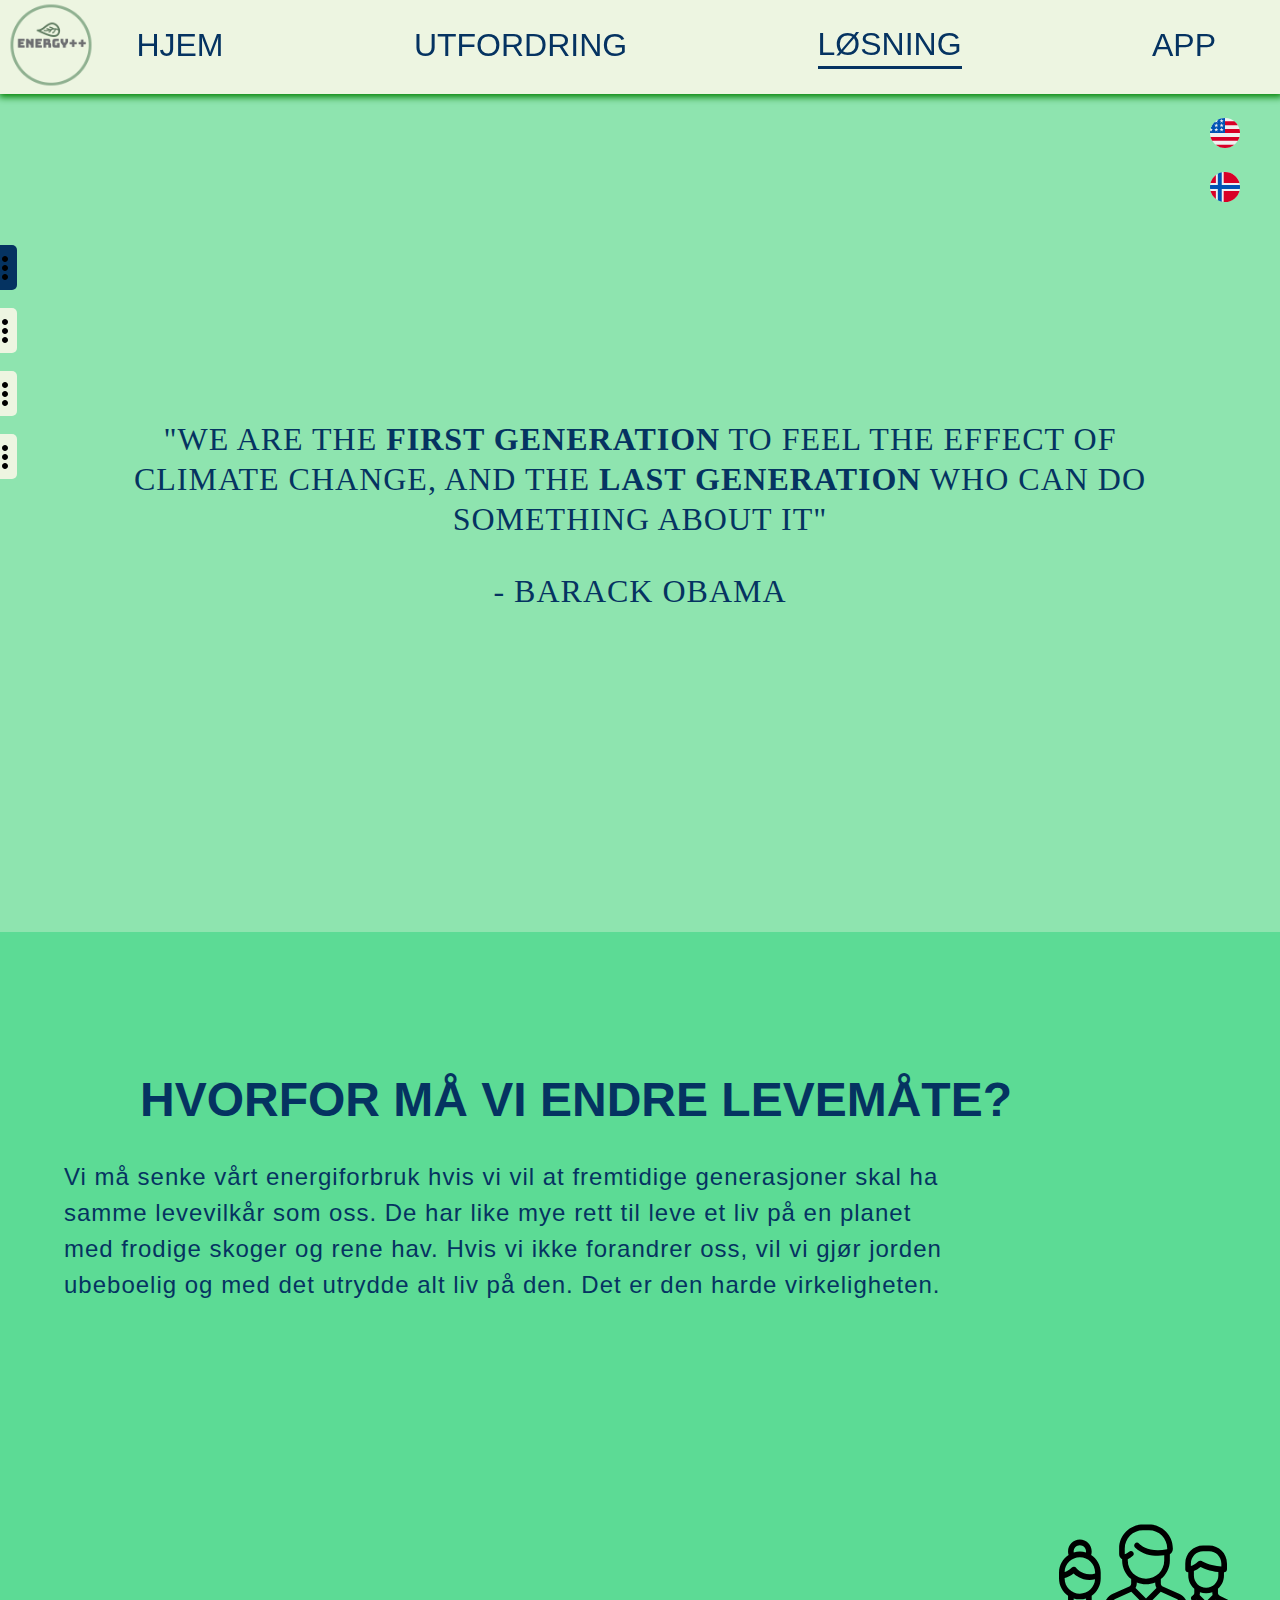
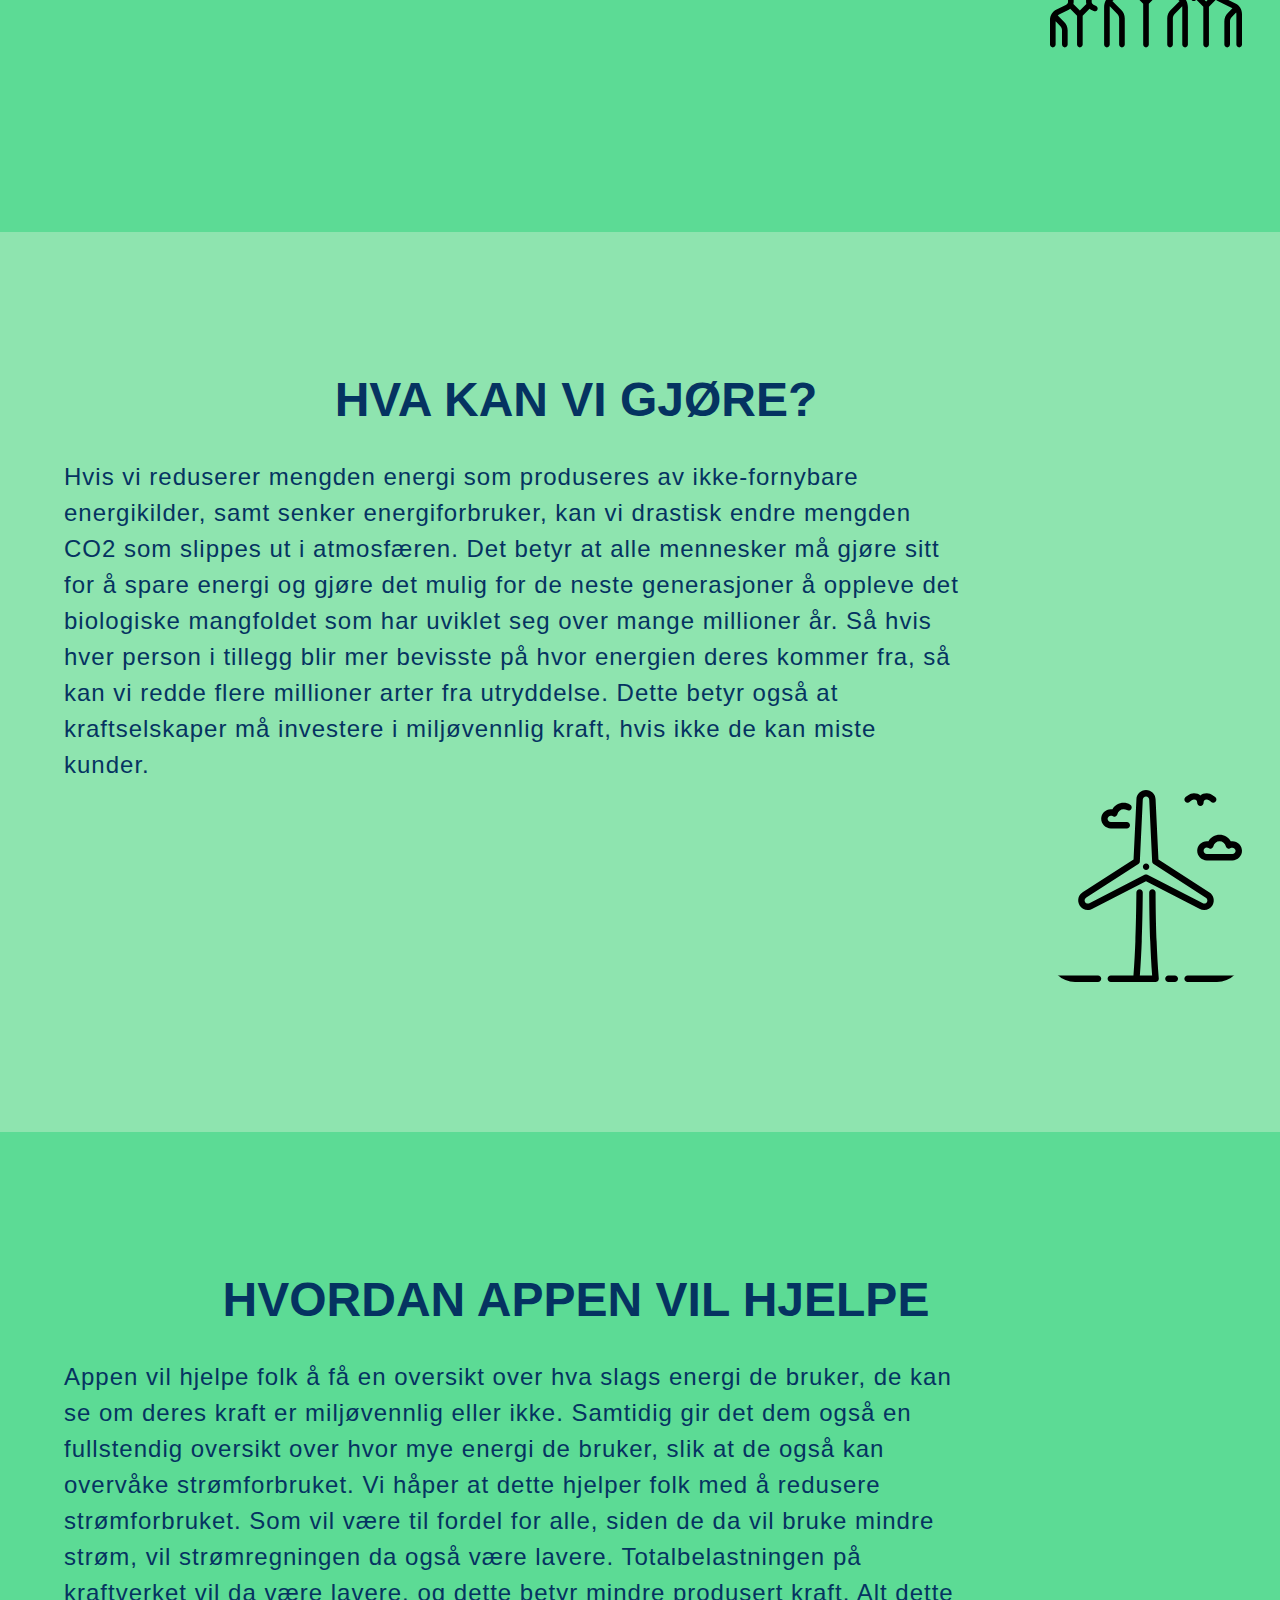
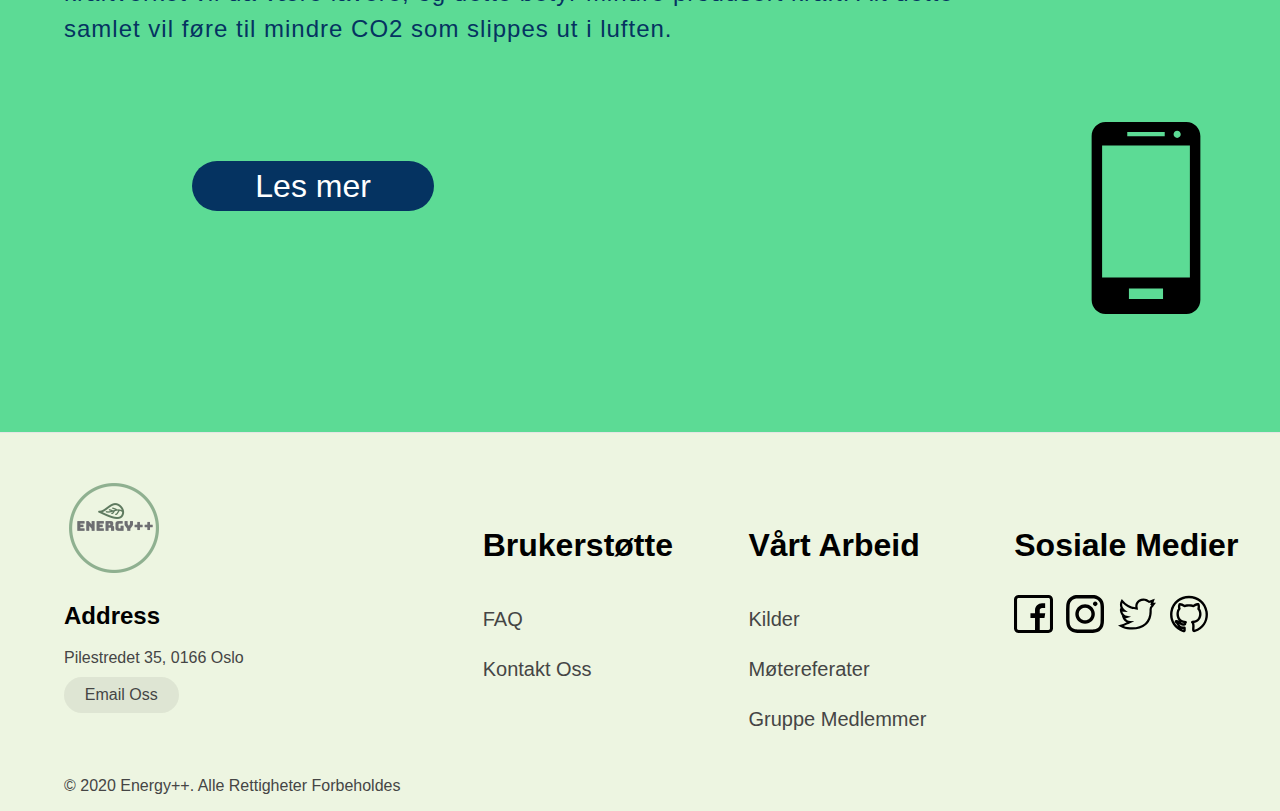
<file: solutionNorsk.html>
<!DOCTYPE html>
<html lang="en">

<head>
    <link rel="icon" href="assets/Images/icon.ico">
    <meta name="viewport" content="width=device-width, initial-scale=1.0">
    <meta charset="UTF-8">
    <title>Solution</title>
    <!-- Stylesheet for the header/Menu -->
    <link rel="stylesheet" href="assets/CSS/header.css">
    <!-- Stylesheet for the content -->
    <link rel="stylesheet" href="assets/CSS/solution.css">
    <!-- Stylesheet for the footer -->
    <link rel="stylesheet" href="assets/CSS/footer.css">
</head>

<body>
<!------------------- HEADER ----------------------------------------------->
<!--HEADER-->
<header>
    <!-- LOGO. Only visible in format where window > 900px -->
    <a href="indexNorsk.html"><img id="headerLogo" src="assets/Images/logo.png" alt="logo header"></a>
    <!-- Hamburger Menu (Only visible in format where window < 900px)-->
    <div onclick="toggleMenu()" onkeypress="toggleMenu()" id="hamburgerMenu">
        <div class="hamMenu" id="line1"></div>
        <div class="hamMenu" id="line2"></div>
        <div class="hamMenu" id="line3"></div>
        <h3 class="headlineHamMeny">Energy++</h3>
    </div>
    <!--MENU-->
    <ul id="headerMenu"><!--Runs function in javascript when clicked-->
        <li class="menuLi" onclick="collapseHamMenu()" onkeypress="collapseHamMenu()"><a href="indexNorsk.html">
            Hjem
        </a></li>
        <li class="menuLi" onclick="collapseHamMenu()" onkeypress="collapseHamMenu()"><a href="challengeNorsk.html">
            Utfordring
        </a></li>
        <li class="menuLi active" onclick="collapseHamMenu()" onkeypress="collapseHamMenu()"><a href="solutioNorsk.html">
           Løsning
        </a></li>
        <li class="menuLi" onclick="collapseHamMenu()" onkeypress="collapseHamMenu()"><a href="appNorsk.html">
            App
        </a></li>
    </ul>

    <div class="langSwitch">
        <a href="solution.html"> <img class="lang english" alt="USA" src="assets/Images/united-states.svg"> </a>
        <a href="solutionNorsk.html"> <img class="lang norsk" alt="Norway" src="assets/Images/norway.svg"> </a>
    </div>
</header>
<!------------------------SIDENAV--------------------------->
<div id="sideNav">
    <a href="#welcomePage" class="sideNavElements 1">
        <p>Hjem</p>
        <img class="sideNavImg" src="assets/Images/SidemenuIcon.svg" alt="SideMenuIkon">
    </a>
    <a href="#page1" class="sideNavElements 2">
        <p>Hvorfor endre?</p>
        <img class="sideNavImg" src="assets/Images/SidemenuIcon.svg" alt="SideMenuIkon">
    </a>
    <a href="#page2" class="sideNavElements 3">
        <p>Hva kan gjøres?</p>
        <img class="sideNavImg" src="assets/Images/SidemenuIcon.svg" alt="SideMenuIkon">
    </a>
    <a href="#page3" class="sideNavElements 4">
        <p>Appen</p>
        <img class="sideNavImg" src="assets/Images/SidemenuIcon.svg" alt="SideMenuIkon">
    </a>

</div>
<!--CONTAINER MAINSITE-->
<!--The first thing you see when you enter the website-->
<div id="welcomePage">
    <div class="welcomeQuote">
        <p class="quote">
            "We are the <b>first generation</b> to feel the effect of climate change, and the <b>last generation</b> who can do something about it"</p>
        <p>- Barack Obama</p>
    </div>
</div>

<!--Page1 Container-->
<!--First slide on the website with text content-->
<div id="page1">
    <div class="contentContainer">
        <!--Title-->
        <h1 class="headline">Hvorfor må vi endre levemåte?</h1>
        <!--Content-->
        <p class="paragraph">
                Vi må senke vårt energiforbruk hvis vi vil at fremtidige generasjoner skal ha samme levevilkår som oss. De har like mye rett til leve et liv på en planet med frodige skoger og rene hav.
                 Hvis vi ikke forandrer oss, vil vi gjør jorden ubeboelig og med det utrydde alt liv på den. Det er den harde virkeligheten.
        </p>
        <img class="contentImg" src="assets/Images/group.svg" alt="Group">
    </div>
</div>
<!--Page2 container-->
<!--Second slide on the website with text content-->
<div id="page2">
    <div class="contentContainer">
        <!--Title-->
        <h1 class="headline">Hva kan vi gjøre?</h1>
        <!--Content-->
        <p class="paragraph">
                    Hvis vi reduserer mengden energi som produseres av ikke-fornybare energikilder, samt senker energiforbruker, kan vi drastisk endre mengden CO2 som slippes ut i atmosfæren.
                    Det betyr at alle mennesker må gjøre sitt for å spare energi og gjøre det mulig for de neste generasjoner å oppleve det biologiske mangfoldet som har uviklet seg over mange millioner år.
                    Så hvis hver person i tillegg blir mer bevisste på hvor energien deres kommer fra, så kan vi redde flere millioner arter fra utryddelse.
                    Dette betyr også at kraftselskaper må investere i miljøvennlig kraft, hvis ikke de kan miste kunder.
        </p>
        <img class="contentImg" src="assets/Images/windmill.svg" alt="windmill">
    </div>
</div>

<!--Page 3 container-->
<div id="page3">
    <!--Third slide on the website with text content-->
    <div>
        <div class="contentContainer">
            <!--Title-->
            <h1 class="headline">Hvordan appen vil hjelpe</h1>
            <!--Content-->
            <p class="paragraph">
                        Appen vil hjelpe folk å få en oversikt over hva slags energi de bruker, de kan se om deres kraft er miljøvennlig eller ikke.
                        Samtidig gir det dem også en fullstendig oversikt over hvor mye energi de bruker, slik at de også kan overvåke strømforbruket.
                        Vi håper at dette hjelper folk med å redusere strømforbruket. Som vil være til fordel for alle, siden de da vil bruke mindre strøm, vil strømregningen da også være lavere.
                        Totalbelastningen på kraftverket vil da være lavere, og dette betyr mindre produsert kraft. Alt dette samlet vil føre til mindre CO2 som slippes ut i luften.
            </p>
            <a href="appNorsk.html" class="readMorebtn">Les mer</a>
            <img class="contentImg" src="assets/Images/smartphone.svg" alt="smartphone">
        </div>
    </div>
</div>


<!-------------------------------------------------------------- FOOTER CONTAINER -------------------------------------------------------->
<footer class="footer">

    <!--Box where the adress, logo and mail button will be-->
    <div class="footeraddr">
        <!--Adding the logo-->
        <img class="footerlogo" src="assets/Images/logo.png" alt="logo footer">

        <h2>Address</h2>

        <address>
            Pilestredet 35, 0166 Oslo
            <br>
            <!--Makes the mail us button-->
            <a class="footerbtn" href="mailto:Support@energy++.com">Email Oss </a>
        </address>
    </div>
    <!--Makes a bracket for the for the links for navigation-->
    <ul class="footernav">
        <li class="navitem">
            <!--Makes the titel over the bracket-->
            <h2 class="navtitle">Brukerstøtte</h2>
            <!--Creates the bracket-->
            <ul class="navul">
                <li>
                    <a href="contactNorsk.html#faqDiv">FAQ</a>
                </li>
                <li>
                    <a href="contactNorsk.html#costDiv">Kontakt Oss</a>
                </li>

            </ul>


            <!--Makes a bracket for the for the links for navigation-->
        <li class="navitem">
            <!--Makes the titel over the bracket-->
            <h2 class="navtitle">Vårt Arbeid</h2>
            <!--Creates the bracket-->
            <ul class="navul">
                <li>
                    <a href="sourcesNorsk.html">Kilder</a>
                </li>
                <li>
                    <a href="sourcesNorsk.html#sourceMeetingsContent">Møtereferater</a>
                </li>
                <li>
                    <a href="sourcesNorsk.html#sourceGroupContent">Gruppe Medlemmer</a>
                </li>
            </ul>
        </li>

        <li class="navitem">
            <!--Sosial media-->
            <h2 class="navtitle">Sosiale Medier</h2>
            <ul class="navul">
                <li>
                    <a href="https://facebook.com"><img src="assets/Images/facebook.svg" class=sosialimg
                                                        alt="facebook"></a>
                    <a href="https://instagram.com"><img src="assets/Images/instagram.svg" class=sosialimg
                                                         alt="instagram"></a>
                    <a href="https://twitter.com"><img src="assets/Images/twitter.svg" class=sosialimg
                                                       alt=twitter></a>
                    <a href="https://github.com/krissmed/DAFE1200-Eksamen/"><img src="assets/Images/github.svg"
                                                                                 class=sosialimg alt="github"></a>
                </li>
            </ul>
        </li>
    </ul>


    <!--Creates the copyright line for the bottom of the footer-->
    <div class="legal">
        <p>&copy; 2020 Energy++. Alle Rettigheter Forbeholdes</p>
    </div>
</footer>

<!--Placed at bottom to load body first-->
<!--Script for header-->
<script src="assets/JavaScript/header.js"></script>
<!--Script for siteNav-->
<script src="assets/JavaScript/indexSiteNav.js"></script>
</body>

</html>
</file>
<file: assets/CSS/header.css>
/*Makes the whole page scroll smooth when links is clicked and navigating to elements*/
html {
    scroll-behavior: smooth;
}

body {
    margin: 0;
    /*Cover whole site*/
    font-family: Helvetica, serif;
    /*Font type*/
    overflow-x: hidden;
    /*Makes it impossible to scroll sideways*/
}

/*---------------Custom Scrollbar------------------------------------*/
/* width */
::-webkit-scrollbar {
    width: 12px;
}

/* Track */
::-webkit-scrollbar-track {
    background: transparent;
}

/* Handle */
::-webkit-scrollbar-thumb {
    background: #888;
}

/* Handle on hover */
::-webkit-scrollbar-thumb:hover {
    background: #555;
}

/*----------------Language Switch--------------------------------*/
/*Buttons to change language*/
    .langSwitch{
        position: fixed;
        top: 12vh;
        height: 50px;
        width: 50px;
        right: 30px;
        z-index: 100;
    }
        .lang{
            padding: 10px;
            cursor: pointer;
        }
            .lang:hover{
                transform: scale(1.1);
            }

/*---------------------------------------------------Nav--------------------------------------------------------------------------*/
@media (min-width: 900px) {

    /* This code only applies when window size is bigger than 900px */
    /* Hamburger nav (Only visible in format < 900px)*/
    .hamMenu {
        display: none;
    }
    .headlineHamMeny{
        display: none;
    }
    /*header container*/
    header {
        background-color: #edf5e1;
        width: 100%;
        position: fixed;
        top: 0;
        display: flex;
        justify-content: space-between;
        flex-direction: row;
        box-shadow: 1px 1px 7px 2px green;
        z-index: 99;
        user-select: none;
    }

    /*Header Logo*/
    #headerLogo {
        height: 10vh;
        width: auto;
        margin-left: 0.5VW;
    }

    /*MENU*/
    #headerMenu {
        list-style-type: none;
        display: flex;
        flex-direction: row;
        justify-content: space-between;
        flex-wrap: nowrap;
        flex-grow: 1;
        align-items: center;
        margin-right: 5vw;
    }

    /*Text withing the header*/
    .menuLi {
        font-size: 2em;
        text-transform: uppercase;
    }

    /*links withing the header*/
    .menuLi a {
        padding-bottom: 5px;
        text-decoration: none;
        color: #053361;
    }

    /*creates green line after/under the element and adds transition when hovered */
    .menuLi a::after {
        content: '';
        display: block;
        width: 0;
        height: 3px;
        background: #053361;
        transition: width .5s;
    }

    /*When the element above i hovered the width is adjusted to 100% of menuLi a*/
    .menuLi a:hover::after {
        width: 100%;
    }

    /*Finds class that contains active*/
    li[class*="active"] {
        border-bottom: 3px solid #053361;
        transition: ease;
    }

    /*Removes the border when the already active class is hovered. Prevents double underline*/
    li[class*="active"]:hover {
        border-bottom: none;
    }

}

/* This code only applies when window size is smaller than 900px */
@media screen and (max-width: 900px) {
    /*The menu itself*/
    #hamburgerMeny {
        margin-top: 15px;
        margin-left: 15px;
        text-align: center;
        background-color: #edf5e1;
    }

    /*Animasjon*/
    #line1,
    #line2,
    #line3 {
        transform-origin: top;
        transition: 0.4s;
    }

    /*Menu container*/
    .hamMenu {
        width: 35px;
        height: 5px;
        background-color: black;
        margin: 6px 3px;

    }

    /*Headline in the menu*/
    .headlineHamMeny{
        display: inline-block;
        z-index: 100;
        color: #053361;
        text-transform: uppercase;
        position: absolute;
        font-size: 2em;
        top: -30px;
        left: 35vw;
    }

    /*Header container*/
    header {
        background-color: #edf5e1;
        width: 100%;
        height: auto;
        position: fixed;
        top: 0;
        display: flex;
        flex-direction: column;
        justify-content: space-between;
        box-shadow: 1px 1px 7px 2px green;
        z-index: 2;
        user-select: none;
    }

    /*Header Logo*/
    #headerLogo {
        display: none;
    }

    /*MENU*/
    #headerMenu {
        display: none;
        background-color: inherit;
        width: 100%;
        list-style-type: none;
        flex-direction: column;
        margin-right: 50px;
        margin-top: 15px;
    }

    .menuLi {
        margin-top: 25px;
        font-size: 2em;
        padding-left: 0;
        padding-right: 50px;
        text-transform: uppercase;
        border-bottom: 3px solid springgreen;
    }

    /*selects only the last <li> element*/
    .menuLi:last-child {
        margin-bottom: 20px;
    }

    .menuLi a {
        text-decoration: none;
        color: green;
    }

    .menuLi:hover {
        border-bottom: 3px solid green;
        transform: scale(1.05);
        transition: transform 0.1s;
    }

    /*Finds class that contains active*/
    li[class*="active"] {
        border-bottom: 3px solid green;
        transition-delay: .5s;
        transition-duration: .05s;
        transition: ease;
    }

    /*Removes the border when the already active class is hovered. Prevents double underline*/
    li[class*="active"]:hover {
        border-bottom: none;
    }

/*Buttons to change language*/
    .langSwitch{
        top: 0;
        right: 80px;
        display: flex;
        flex-direction: row;
    }
        .lang{
            padding: 1px 10px;
            height: 35px;
            width: 35px;
        }
}

@media screen and (max-height: 700px) and (max-width: 900px) {
    header {
        height: auto;
    }

    #headerLogo {
        height: 69px;
        width: auto;
    }
}

@media screen and (max-height: 700px) and (min-width: 900px) {
    header {
        height: 70px;
    }

    #headerLogo {
        height: 69px;
        width: auto;
    }
}

/*------------------------------------------------------------------*/
@media screen and (max-width: 475px){
    /*Dont want visual feedback when pressed on smartphones*/
    .menuLi:hover {
        border-bottom: 3px solid lightgreen;
        transform: none;
    }
        .lang:hover{
            transform: none;
        }

    .headlineHamMeny{
        left: 20vw;
    }
}

/*----------------------------------------------------------------------*/
</file>
<file: assets/CSS/index.css>
/*--------------------------------SIDE NAV --------------------------------------------------*/
/* This has to be over the other.infoText in @media in order for the container to scale on phone */
.paragraph {
    letter-spacing: 1px;
    line-height: 1.5em;
    font-size: 1.5em;
    width: 70vw;
    height: auto;
    padding: 0;
}

/*--------------------------------SIDE NAV --------------------------------------------------*/
/* This code only applies when window size is bigger than 900px */
/*The propreties of the sidenav*/
#sideNav {
    display: flex;
    flex-direction: column;
    margin-top: 20vh;
    color: black;
    position: fixed;
    left: -210px;/*Places it off screen*/
    transition: 0.4s;
    padding: 15px;
    z-index: 99;
    width: auto;
    text-decoration: none;
    font-size: 2em;
    border-radius: 0 5px 5px 0;
}
/*Properties for the sidenav elements*/
.sideNavElements {
    display: flex;
    justify-content: space-between;
    margin-top: 2vh;
    height: 5vh;
    align-items: center;
    text-align: center;
    padding-left: 50px;
    text-decoration: none;
    border-radius: 0 5px 5px 0;
    color: #053361;
    background-color:  #edf5e1;
}
/*Properties when hovered over*/
.sideNavElements:hover {
    margin-top: 2vh;
    height: 5vh;
    left: 0;
    background-color: #053361;
    border-radius: 0 5px 5px 0;
    color:white;
}


/* Moves the menu into view when you hover over it */
#sideNav:hover {
    left: -15px;
}

/*(This class gets added to sideNavElements in JS) Properties when active*/
.sideNavActive {
    background-color:#053361;
    color: white;
}

/* This code only applies when window size is smaller than 900px */
@media screen and (max-width: 900px) {
    #sideNav {
        display: none;
    }

    /*----------1st SITE along with the <p> elements---------------------------------------------------------*/
    #challengeSite {
        min-height: 100vh;
        width: 100vw;
        display: flex;
        flex-direction: row;
        background-color: #5cdb95;
    }

    /*Written Content*/
    /* Headline */
    .headline {
        font-weight: bolder;
        font-size: 3em;
        font-style: normal;
        text-align: center;
        text-transform: uppercase;
        width: 80vw;
    }
    }

    /*Text*/
    .paragraph {
        letter-spacing: 1px;
        line-height: 1.3em;
        font-size: 1.5em;
        width: 90vw;
        padding: 0;
        height: auto;
    }

@media screen and (max-height: 700px), (max-width: 900px) { /* Removes the sidenav when the windows becomes small enough */
    #sideNav, .contentImg, #mainLogo { /*Removes the icons on the pages*/
        display: none;
    }
}

/*--------------------Welcome Page------------------------------------------*/
/* Makes the welcome page container*/
#welcomeSlide {
    height: 100vh;
    width: 100vw;
    margin-bottom: 0px;
    background-color: #5cdb95;
}

/*---------------------  Quotes----------------------------------------------*/
/* The slogan/qoute on the welcome page*/
#quote {
    height: auto;
    width: 80vw;
    border-bottom: 3px solid #053361;
    border-top: 3px solid #053361;
    padding: 1vw 0;
    position: absolute;
    text-align: center;
    top: 20vw;
    left: 10vw;
    font-size: 2em;
    font-style: normal;
    font-weight: bolder;
    font-family: "Bodoni 72", serif;
    letter-spacing: 1px;
    text-transform: uppercase;
    color: #053361;
}

/*the text under the quote*/
#underQuote {
    font-size: .8em;
    font-style: normal;
    color: #053361;
    text-transform: uppercase;
    font-family: "Bodoni 72", serif;
    letter-spacing: 1px;
    border-top: 3px solid #053361;
    padding-top: 1vw;
}


/*-----------CHALLENGE SITE---------------------------------------------------------------------------------------------------------------*/
/* Makes a container with flex abilities*/
#challengeSite {
    height: 105vh;
    width: 100vw;
    display: flex;
    flex-direction: row;
    background-color: #8ee4af;
}

/*Challenge site container*/
#challengeSite1 {
    display: flex;
    flex-direction: column;
    height: 88vh;
    width: 95vw;
    top: 12vh;
    left: 5vw;
    color: #053361;
    position: relative;
}

/*--------------------READ MORE BUTTON----------------------*/
/*Styles the read more button*/
.readMorebtn {
    display: flex;
    align-items: center;
    justify-content: center;
    height: 60px;
    width: 159px;
    background-color: #053361;
    border-radius: 100vw;
    color: white;
    line-height: 0;
    margin: 0.6em 0;
    font-size: 2em;
    padding: 0 1.3em;
    text-decoration: none;
    cursor: pointer;
    position: absolute;
    top: 79vh;
    transition: box-shadow 0.2s;
}
    /*Properties when hovered over*/
    .readMorebtn:hover {
        transition: box-shadow 0.2s;
        box-shadow: 0 12px 16px 0 rgba(0, 0, 0, 0.24), 0 17px 50px 0 rgba(0, 0, 0, 0.19);
    }

/*----------FIRST CHALLENGE SITE---------------------------------------------------------*/
/*Syles images*/
.contentImg {
    position: absolute;
    right: 15vw;
    top: 45vh;
    height: auto;
    width: 15vw;
    float: right;
    border-radius: 25px;
}

    /*Text*/
    /*Headline*/
    .headline {
        font-weight: bolder;
        font-size: 2.7em;
        font-style: normal;
        text-transform: uppercase;
        width: 94vw;
    }

/*-----------SOLUTION SITE---------------------------------------------------------------------------------------------------------------*/
/*Solutionsite container*/
#solutionSite {
    height: 105vh;
    width: 100vw;
    display: flex;
    flex-direction: row;
    background-color: #5cdb95;
}
/*Solutionsite container for content*/
#solutionSite1 {
    height: auto;
    width: 100vw;
    top: 12vh;
    left: 5vw;
    color: #053361;
    position: relative;
}

/*Styling the image in the solution container*/
#solutionImg {
    position: absolute;
    right: 15vw;
    top: 45vh;
    height: auto;
    width: 15vw;
    float: right;
    border-radius: 25px;
}

/*-----------APP SITE---------------------------------------------------------------------------------------------------------------*/
/*Appsite container*/
#appSite {
    height: 105vh;
    width: 100vw;
    display: flex;
    flex-direction: row;
    background-color: #8ee4af;
}

/*app site container for content*/
#appSiteContainer {
    height: 80vh;
    width: 100vw;
    top: 12vh;
    left: 5vw;
    color: #053361;
    position: relative;
}

/*Styling the image in the app site container*/
#appImg {
    position: absolute;
    right: 15vw;
    top: 45vh;
    height: auto;
    width: 15vw;
    float: right;
}

/* This code only applies when window height is smaller than 500px */
/*It sets the properties to better adjust to smaller screens*/
@media screen and (max-height: 500px) {

    #welcomeSlide,
    #challengeSite,
    #solutionSite,
    #appSite {
        position: relative;
        height: 550px;
    }
}

/* This code only applies when window width is bigger than 1500px */
/*It sets the properties to better adjust to bigger screens*/
@media(min-width: 1500px){
    .paragraph{
        font-size: 2em;
        line-height: 1.8em;
    }
    .headline{
        font-size: 4.5em;
    }
}
</file>
<file: assets/CSS/footer.css>
/*-----------FOOTER---------------------------------------------------------------------------------------------------------------*/

/*Creates the footer container*/
.footer {
    display: flex;
    flex-flow: row wrap;
    padding-left: 5vw;
    padding-top: 5vh;
    color: black;
    border-top: 1px solid #e5e5e5;
    z-index: 1;
    position: relative;
    bottom: 0;
    width: 95vw;
    background-color: #edf5e1;
}
/*Properties when hovered over*/
.footer a:hover{
    text-decoration: underline;
}
/*Makes the content in the box flex*/
.footer > * {
    flex:  1 100%;
}

/*Styles the adress bar */
.footeraddr {
    margin-right: 1.25em;
    margin-bottom: 2em;
}

/*Chooses the size of the footer logo */
.footerlogo {
    width: 25%;
    height: auto;
}


/*Chooses the size of the font on the titel over the brackets */
.navtitle {
    font-size: 2em;
    font-weight: bold;
    color: black;
}

/* Chooses the font style and color for the content inside of the <adress> tag */
.footer address {
    font-style: normal;
    color:#454545;
}

/* Styles the Email button */
.footerbtn {
    display: flex;
    align-items: center;
    justify-content: center;
    height: 36px;
    max-width: max-content;
    background-color: rgba(33, 33, 33, 0.07);
    border-radius: 100px;
    color: #454545;
    line-height: 0;
    margin: 0.6em 0;
    font-size: 1rem;
    padding: 0 1.3em;
}

/* Sets a spesific styling for everything in the <ul>-tag */
.footer ul {
    list-style: none;
    padding-left: 0;
    
}

/* Sets a spesific styling for everything in the <li>-tag */
.footer li {
    line-height: 3em;
}

/* Styles makes the link not have any decorations*/
.footer a {
    text-decoration: none;
}

/* Makes the brackets in the footer flex*/
.footernav {
    display: flex;
    flex-flow: row wrap;
}

/* Makes the brackets in the footer flex*/
.footernav > * {
    flex: 1 50%;
    margin-right: 1.25em;
}

/* styles all the links for the class*/
.navul a {
    color: #454545;
    font-size: 20px;
    cursor: pointer;
}

/* Adds extra space between each column*/
.navul--extra {
    column-count: 2;
    column-gap: 1.25em;
}

/* Makes the line with the copyright stuff flex and choose the color of the font*/
.legal {
    display: flex;
    flex-wrap: wrap;
    color: #454545;
}
/* Sosial media images*/
.sosialimg {
    width: 3vw;
    height: auto;
    margin-right: 1vh;
}


/* Makes the margin for the legal line auto, when the media screen reaches a minimum size*/
@media screen and (min-width: 24.375em) {
    .legal {
        margin-left: auto;
    }
}

/* Makes the links in the footer flex when til reaches a choosen size */
@media screen and (min-width: 40.375em) {
    .footernav > * {
        flex: 1;
    }

    /* Makes the item grow relative to the rest of the flexible items in the same container*/
    .navitem--extra {
        flex-grow: 2;
    }

    /* chooses flex grow and flex shrink for the address bar*/
    .footeraddr {
        flex: 1 0;
    }

    /* chooses flex grow and flex shrink for navigation menu in the footer*/
    .footernav {
        flex: 2 0;
    }
}
</file>
<file: assets/CSS/challenge.css>
/*--------------------------------SIDE NAV --------------------------------------------------*/
/* This code only applies when window size is bigger than 900px */

@media (min-width: 900px) { /* This code only applies when window size is bigger than 900px */
    
    /*The propreties of the sidenav*/
    #sideNav{
        display: flex;
        flex-direction: column;
        margin-top: 20vh;
        color: black;
        position: fixed;
        left: -410px;
        transition: 0.4s; 
        padding: 15px; 
        z-index: 99;
        width: auto; 
        text-decoration: none; 
        font-size: 2em; 
        border-radius: 0 5px 5px 0; 
    }
    /*Links within sidenav <div>*/
    #sideNav a{
        text-decoration: none;
        padding-right: 3px;
    }
    /*Images within sidenav <div>*/
    #sideNav img{
        position: relative;
        padding-left: 3px;
    }
    /*Properties for the sidenav elements*/
    .sideNavElements {
        display: flex;
        justify-content: space-between;
        margin-top: 2vh;
        height: 5vh;
        align-items: center;
        text-align: center;
        padding-left: 50px;
        text-decoration: none;
        border-radius: 0 5px 5px 0;
        color: #053361;
        background-color: #edf5e1;
    }
    /*Properties when hovered over*/
    .sideNavElements:hover {
        margin-top: 2vh;
        height: 5vh;
        left: 0;
        background-color: #053361;
        color: white;
        border-radius: 0 5px 5px 0;
    }
        /*Properties when hovered over*/
        #sideNav:hover{
            left: -15px;
        }
                    /*(This class gets added to sideNavElements in JS) Properties when active*/
                    .sideNavActive {
                        background-color: #053361;
                        color: white;
                    }
}

/* This code only applies when window width is smaller than 900px and the height 700px */
/*It sets the properties to better adjust to smaller screens*/
@media screen and (max-height: 700px), (max-width: 900px) {
    #sideNav{
        display: none;
    }
}

/*--------------------Welcome Page------------------------------------------*/
/* Makes the welcome page container*/
#welcomePage {
    height: 100vh;
    width: 100vw;
    color: #053361;
    background-color: #8ee4af;
}
    /* The slogan/qoute on the welcome page*/
    .welcomeQuote {
        background-color: #5cdb95;
        width: 100%;
        text-align: center;
        text-transform: uppercase;
        font-size: 2em;
        font-family: "Bodoni 72", serif;
        letter-spacing: 1px;
        line-height: 40px;
        position: relative;
        top: 43vh;
        margin: auto 0;
        padding: 5px 0;
    }
        /*Margins for the quote*/
        .quote {
            word-break: break-word;
            margin-left: 10vw;
            margin-right: 10vw;
        }
        

/*-----------ALL THE SITES---------------------------------------------------------------------------------------------------------------*/
/* Makes a container with flex abilities*/
#page1, #page2, #page3, #page4{
    height: 100vh;
    width: 100vw;
    display: flex;
    flex-direction: row;
    color: #053361;
}
    /* Makes a container for the content*/
    .contentContainer {
        height: 80vh;
        width: 60vw;
        margin: 10vh 45px 0;
    }
    /*Used for scaling and forming the text */
    .paragraph {
        letter-spacing: 1px;
        line-height: 1.5em;
        font-size: 1.5em;
        height: auto;
    }
    /* Styles the headline*/
    .headline {
        font-weight: bolder;
        font-size: 3em;
        font-style: normal;
        text-align: center;
        text-transform: uppercase;
        width: 80vw;
    }
/*Styles the read more button*/
.readMorebtn {
    display: flex;
    align-items: center;
    justify-content: center;
    height: 50px;
    width: 159px;
    background-color: #053361;
    border-radius: 100vw;
    color: white;
    line-height: 0;
    margin: 0.6em 0;
    font-size: 2em;
    padding: 0 1.3em;
    text-decoration: none;
    cursor: pointer;
    position: relative;
    left: 10vw;
    top: 20vh;
}   
    /*Properties when hovered over*/
    .readMorebtn:hover {
        transition: box-shadow 0.2s;
        box-shadow: 0 12px 16px 0 rgba(0, 0, 0, 0.24), 0 17px 50px 0 rgba(0, 0, 0, 0.19);
    }

/*Syles all the images on the webpage*/
img[class^="contentImg"]{
    position: absolute;
    right: 10vw;
    height: auto;
    width: 15vw;
    float: right;
    border-radius: 25px;
    }
    .contentImg1{
        top: 145vh;
    }
        .contentImg2{
            top: 245vh;
        }
            .contentImg3{
                top: 345vh;
            }
                .contentImg4{
                     top: 445vh;
                 }
/*Syles the headline*/                 
.headline {
    font-weight: bolder;
    font-size: 3em;
    font-style: normal;
    text-align: center;
    text-transform: uppercase;
    word-break: break-word;
    width: 80vw;
}

/*Sets background color fo all the containers*/
/*-----------SITE1---------------------------------------------------------------------------------------------------------------*/
#page1 {
    background-color: #5cdb95;
}

/*-----------SITE2---------------------------------------------------------------------------------------------------------------*/
#page2 {
    background-color: #8ee4af;
}

/*-----------SITE3---------------------------------------------------------------------------------------------------------------*/
#page3 {
    background-color: #5cdb95;
}

/*-----------SITE3---------------------------------------------------------------------------------------------------------------*/
#page4 {
    background-color: #8ee4af;
}

/*When the browser-width is under 900px*/
@media (max-width: 900px) {
    /*Makes the images not displayed*/
    img[class^="contentImg"]{
        display: none;
    }

/*Makes the text take all of the width*/
        .contentContainer {
            width: 100%;
            margin-right: 6vw;
        }
        #page2 {
            height: 110vh;
        }

        /* This code only applies when window size is smaller than 900px */
        #sideNav {
            display: none;
        }
    }


/*When the browser width is 650px or lower*/
@media (max-width: 650px) {
    .contentContainer {
        font-size: 75%;
    }

    #welcomePage {
        height: 100vh;
        font-size: 80%;
    }
        .welcomeQuote {
            top: 20vh;
            line-height: 35px;
        }

}

/*When the browser width is 650px or lower*/
@media (max-width: 375px) {
    .contentContainer {
        font-size: 65%;
    }

    .welcomeQuote {
        top: 10vh;
    }
}

/* This code only applies when window height is smaller than 650px */
/*It sets the properties to better adjust to smaller screens*/
@media (max-height: 650px) {
    .welcomeQuote {
        top: 5vh;
    }
    #page1{
        height: 120vh;
    }
    #page2 {
        height: 180vh;
    }
}
/* This code only applies when window height is smaller than 500px */
/*It sets the properties to better adjust to smaller screens*/
@media screen and (max-height: 500px) {

    #welcomePage,
    #page1,
    #page2,
    #page3,
    #page4 {
        position: relative;
        height: 800px;
    }
}

/* This code only applies when window width is bigger than 1500px */
/*It sets the properties to better adjust to smaller screens*/
@media(min-width: 1500px){
    .paragraph{
        font-size: 2em;
        line-height: 1.8em;
        width: 70vw;
    }
    .headline{
        font-size: 4.5em;
    }
}
</file>
<file: assets/CSS/contact.css>
/*Used for scaling and forming the text */
.paragraph {
  /* This has to be over the other.infoText in @media in order for the container to scale on phone */
  letter-spacing: 1px;
  line-height: 1.5em;
  font-size: 1.5em;
  width: 70vw;
  height: auto;
  padding: 0;
}
/*--------------------------------SIDE NAV --------------------------------------------------*/
/* This code only applies when window size is bigger than 900px */
/*The propreties of the sidenav*/
#sideNav {
  display: flex;
  flex-direction: column;
  margin-top: 20vh;
  color: black;
  position: fixed;
  left: -330px;/*Places it off screen*/
  transition: 0.4s;
  padding: 15px;
  z-index: 99;
  width: auto;
  text-decoration: none;
  font-size: 2em;
  border-radius: 0 5px 5px 0;
}
/*Properties for the sidenav elements*/
.sideNavElements {
  display: flex;
  justify-content: space-between;
  margin-top: 2vh;
  height: 5vh;
  align-items: center;
  text-align: center;
  padding-left: 50px;
  text-decoration: none;
  border-radius: 0 5px 5px 0;
  color: #053361;
  background-color:  #edf5e1;
}
/*Properties when hovered over*/
.sideNavElements:hover {
  margin-top: 2vh;
  height: 5vh;
  left: 0;
  background-color: #053361;
  border-radius: 0 5px 5px 0;
  color:white;
}


/* Moves the menu into view when you hover over it */
#sideNav:hover {
  left: -15px;
}

/*(This class gets added to sideNavElements in JS) Properties when active*/
.sideNavActive {
  background-color:#053361;
  color: white;
}

/* This code only applies when window width is smaller than 900px */
/*It sets the properties to better adjust to smaller screens*/
@media screen and (max-width: 900px) {

  #sideNav {
      display: none;
  }
}
/*-----------------------------------------------*/
/*FAQ*/
/*Makes the faqDiv container*/
#faqDiv {
  padding-top: 10vh;
  background-color: #5cdb95;
  color: #053361;
}
/*Container for content*/
#faq {
  height: auto;
  width: 100vw;
  padding: 2vh 10vw 3vw 10vw;
}
  /*Syles the text*/
  #faq p{
    width: 60vw;
    font-size: 1.5em;
  }
    /*Styles the sub headliners*/
    #faq h1 {
      margin-right: 10vw;
    
    }
/*Styles the headline*/
#faqHeadline {
  text-align: center;
  font-size: 3em;
  }
/*Styles the subheadline*/
#faqSubHeadline{
  text-align: center;
  font-size: 2em;
}

/*-------------------------------------------*/
/* costumer support part of the page */
/*creates the costumer support container*/
.cost {
  color: #053361;
  display: flex;
  flex-flow: row wrap;
  padding: 30px 30px 20px 30px;
  background-color: #8EE4AF;
  width: 100vw;
  
}
  .cost > * {
    flex: 1 100%
  }

/* Styles the headline*/
.costTitle {
  list-style: none;
  font-size: 2em;
  font-weight: bold;
}
/* Styles the headline*/
.costTitle2{
    list-style: none;
    text-align: center;
    margin-right: 10vw;
  margin-left: 10vw;
}

/*Styles the Ul tags*/
.cost ul {
  list-style: none;
  padding-left: 0;
  margin-right: 10vw;
  margin-left: 10vw;
  
}
  /*Links within the <ul>-tag*/
  .cost ul a {
   color: #454545;
   font-size: 20px;
   color: #053361;
  }

    .costul--extra {
      column-count: 2;
      column-gap: 1.25em;
      }

/*styles the li tags*/
.costli {
  line-height: 3em;
  
}

/*styles the telefon number*/
.costTlf{
  font-size: 20px;
}

/*Styles the links*/
.cost a {
  text-decoration: none;
}

/*navigation menu on the footer*/
.costNav {
  display: flex;
    flex-flow: row wrap;
    text-align: center;
    
    
}
    .costNav > * {
    flex: 1 50%;
    margin-right: 1.25em;
    }

/* This code only applies when window size is smaller than 900px */
@media screen and (min-width: 900px) {
  .costNav > * {
    flex: 1;
  }

  .costItem--extra {
    flex-grow: 2;
  }

  .costNav {
    flex: 2 0;
  }
}
/* This code only applies when window size is bigger than 1500px */
@media(min-width: 1500px){
  .paragraph{
      font-size: 2em;
      line-height: 1.8em;
  }
  .headline{
      font-size: 4.5em;
  }
}
</file>
<file: assets/CSS/solution.css>
/*--------------------------------SIDE NAV --------------------------------------------------*/
/* This code only applies when window size is bigger than 900px */
@media (min-width: 900px) { 

    /*The propreties of the sidenav*/
    #sideNav{
        display: flex;
        flex-direction: column;
        margin-top: 20vh;
        color: black;
        position: fixed;
        left: -305px;
        transition: 0.4s; 
        padding: 15px; 
        z-index: 99;
        width: auto; 
        text-decoration: none; 
        font-size: 2em; 
        border-radius: 0 5px 5px 0; 
    }
    /*Links within sidenav <div>*/
    #sideNav a{
        text-decoration: none;
    }
    /*Images within sidenav <div>*/
    #sideNav img{
        position: relative;
    }
    /*Properties for the sidenav elements*/
    .sideNavElements{
        display: flex;
        justify-content: space-between;
        margin-top: 2vh;
        height: 5vh;
        align-items: center;
        text-align: center;
        padding-left: 50px;
        text-decoration: none;
        background-color: #edf5e1;
        border-radius: 0 5px 5px 0;
        left: -305px;
        color: #053361;
    }
    /*Properties when hovered over*/
    .sideNavElements:hover{
        margin-top: 2vh;
        height: 5vh;
        left: 0px;
        background-color: #053361;
        border-radius: 0 5px 5px 0;
        color: white;
    }
    /*Properties when hovered over*/
    #sideNav:hover{
        left: -15px;
    }
    /*(This class gets added to sideNavElements in JS) Properties when active*/
    .sideNavActive {
        background-color: #053361;
        color: white;
    }
}
/* This code only applies when window width is smaller than 900px and the height 700px */
/*It sets the properties to better adjust to smaller screens*/
@media screen and (max-width: 900px), (max-height: 700px){ 
    #sideNav{
        display: none;
    }
    .contentImg{
        display: none;
    }
}

/*--------------------Welcome Page------------------------------------------*/
/* Makes the welcome page container*/
#welcomePage {
    height: 100vh;
    width: 100vw;
    color: #053361;
    background-color: #8ee4af;
}
    /* The slogan/qoute on the welcome page*/
    .welcomeQuote {  
        width: 100%;
        text-align: center;
        text-transform: uppercase;
        font-size: 2em;
        font-family: "Bodoni 72", serif;
        letter-spacing: 1px;
        line-height: 40px;
        position: relative;
        top: 43vh;
        margin: auto 0;
    }  
    
    /*Margins for the quote*/
    .quote {
        word-break: break-word;
        margin-left: 10vw;
        margin-right: 10vw;
    }

/*-----------ALL THE SITES---------------------------------------------------------------------------------------------------------------*/

/* Styles the headline*/
.headline {
font-weight: bolder;
font-size: 3em;
font-style: normal;
text-align: center;
text-transform: uppercase;
width: 80vw;

}

/*Used for scaling and forming the text */
.paragraph {
    letter-spacing: 1px;
    line-height: 1.5em;
    font-size: 1.5em;
    width: 70vw;
    padding: 0;
    height: auto;
}

/*Styles the images*/
.contentImg {
    position: absolute;
    right: 3vw;
    top: 50vh;
    height: auto;
    width: 15vw;
    float: right;
    border-radius: 25px;
}

/*Creates the containers for all the pages*/
#page1, #page2, #page3{
    height: 100vh;
    width: 100vw;
    display: flex;
    flex-direction: row;
    color: #053361;
}
/*Container for all the content*/
.contentContainer {
    height: 88vh;
    width: 95vw;
    top: 12vh;
    left: 5vw;
    color: #053361;
    position: relative;
       
}

/*Styles the read more button*/
.readMorebtn {
    display: flex;
    align-items: center;
    justify-content: center;
    height: 50px;
    width: 159px;
    background-color: #053361;
    border-radius: 100vw;
    color: white;
    line-height: 0;
    margin: 0.6em 0;
    font-size: 2em;
    padding: 0 1.3em;
    text-decoration: none;
    cursor: pointer;
    position: relative;
    left: 10vw;
    top: 10vh;
}

    /*Properties when hovered over*/
    .readMorebtn:hover {
        transition: box-shadow 0.2s;
        box-shadow: 0 12px 16px 0 rgba(0, 0, 0, 0.24), 0 17px 50px 0 rgba(0, 0, 0, 0.19);
    }



/* This code only applies when window width is smaller than 900px */
/*It sets the properties to better adjust to smaller screens*/
@media (max-width: 900px) {
    .contentContainer {
        font-size: 75%;
    }

    #welcomePage {
        height: 100vh;
        font-size: 80%;
    }
    .welcomeQuote {
        top: 20vh;
        line-height: 35px;
    }
    .paragraph{
        width: 90vw;
    }

}


/*-----------Page1 (box with content)---------------------------------------------------------------------------------------------------------------*/
#page1 {
    height: 100vh;
    width: 100vw;
    display: flex;
    flex-direction: row;
    background-color: #5cdb95;
}

/*-----------Page2 (box with content)---------------------------------------------------------------------------------------------------------------*/
#page2 {
    height: 100vh;
    width: 100vw;
    display: flex;
    flex-direction: row;
    background-color: #8ee4af;
}

/*-----------Page3 (box with content)---------------------------------------------------------------------------------------------------------------*/
#page3 {
    height: 100vh;
    width: 100vw;
    display: flex;
    flex-direction: row;
    background-color: #5cdb95;
}                


/* This code only applies when window width is smaller than 650px */
/*It sets the properties to better adjust to smaller screens*/
@media (max-width: 650px) {
    .contentContainer {
        font-size: 75%;
    }

    #welcomePage {
        height: 100vh;
        font-size: 80%;
    }
        .welcomeQuote {
            top: 20vh;
            line-height: 35px;
        }

    #welcomePage,
    #page1,
    #page2,
    #page3 {
        position: relative;
        height: 130vh;
    }
}


/* This code only applies when window width is smaller than 375px */
/*It sets the properties to better adjust to smaller screens*/
@media (max-width: 375px) {
    .contentContainer {
        font-size: 65%;
    }

    .welcomeQuote {
        top: 10vh;
    }
}

/* This code only applies when window width is bigger than 1500px */
/*It sets the properties to better adjust to bigger screens*/
@media(min-width: 1500px){
    .paragraph{
        font-size: 2em;
        line-height: 1.8em;
    }
    .headline{
        font-size: 4.5em;
    }
}
</file>
